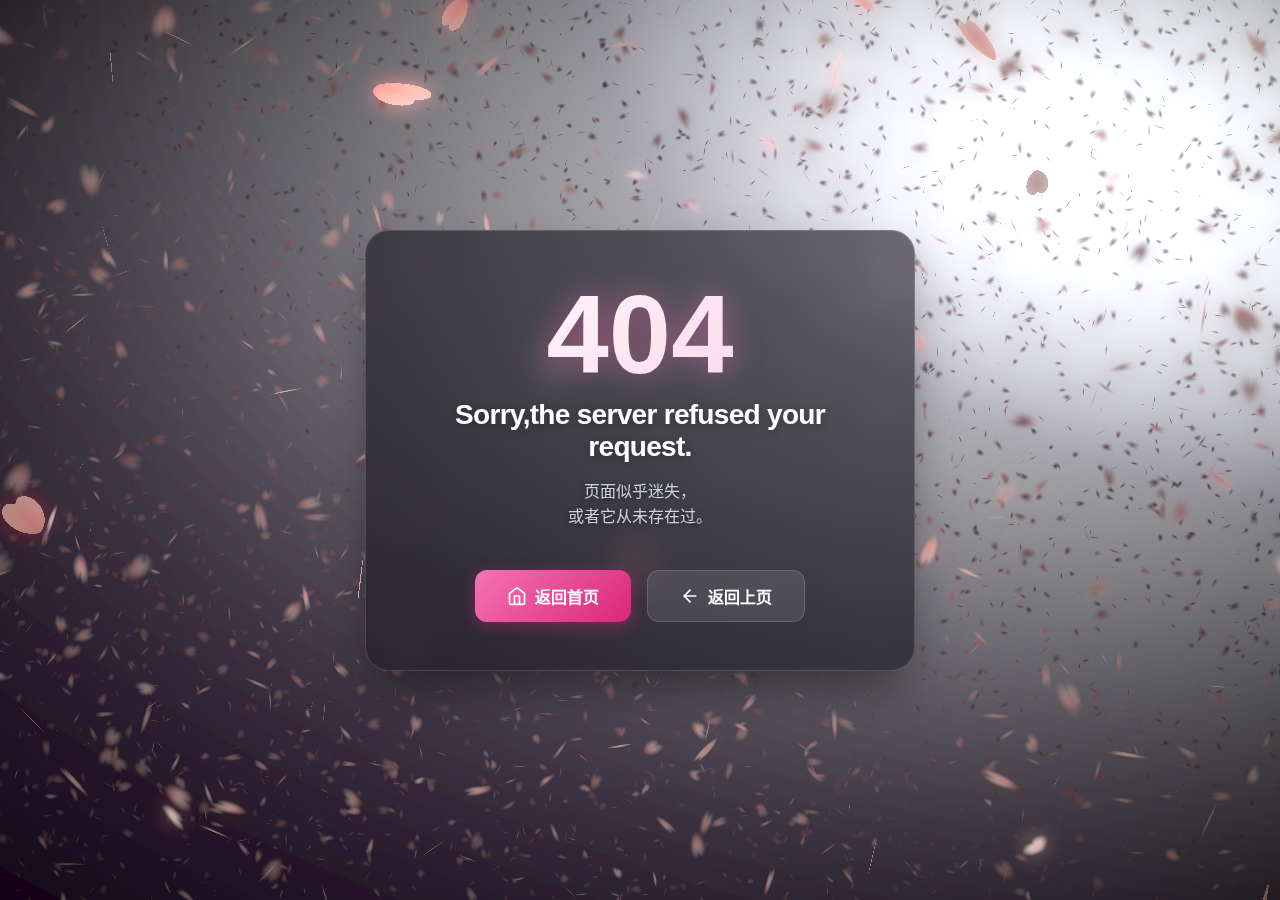
<file: templates/404h.html>
<!DOCTYPE html>
<html lang="zh-CN">
<head>
    <meta charset="UTF-8">
    <meta name="viewport" content="width=device-width, initial-scale=1.0">
    <title>404 not found</title>
    <style>
        /* ====================
           基础样式
           ==================== */
        :root {
            --card-bg: rgba(20, 20, 30, 0.6);
            --text-main: #ffffff;
            --text-sub: #cbd5e1;
            --glass-border: rgba(255, 255, 255, 0.15);
            --primary-color: #f472b6;
            --font-family: 'Inter', -apple-system, BlinkMacSystemFont, "Segoe UI", Roboto, sans-serif;
        }

        * { margin: 0; padding: 0; box-sizing: border-box; }

        body {
            font-family: var(--font-family);
            color: var(--text-main);
            overflow: hidden;
            height: 100vh;
            width: 100vw;
            display: flex;
            justify-content: center;
            align-items: center;
            position: relative;
            background-color: #000;
        }

        /* 背景 Canvas */
        #sakura {
            position: fixed;
            top: 0; left: 0;
            width: 100%; height: 100%;
            z-index: -1;
            display: block;
        }

        /* 中间卡片 */
        .container {
            text-align: center;
            padding: 3rem;
            max-width: 550px;
            width: 85%;
            background: var(--card-bg);
            backdrop-filter: blur(16px);
            -webkit-backdrop-filter: blur(16px);
            border: 1px solid var(--glass-border);
            border-radius: 24px;
            box-shadow: 0 25px 50px -12px rgba(0, 0, 0, 0.5);
            animation: fadeInUp 1s cubic-bezier(0.16, 1, 0.3, 1);
        }

        .error-code {
            font-size: 7rem;
            font-weight: 900;
            line-height: 1;
            margin-bottom: 0.5rem;
            background: linear-gradient(135deg, #fff 0%, #fbcfe8 100%);
            -webkit-background-clip: text;
            background-clip: text;
            -webkit-text-fill-color: transparent;
            filter: drop-shadow(0 0 15px rgba(244, 114, 182, 0.5));
            animation: floatText 6s ease-in-out infinite;
        }

        .error-title {
            font-size: 1.75rem; font-weight: 700; margin-bottom: 1rem;
            letter-spacing: -0.025em; text-shadow: 0 2px 10px rgba(0,0,0,0.3);
        }

        .error-desc {
            color: var(--text-sub); font-size: 1rem; line-height: 1.6; margin-bottom: 2.5rem;
            text-shadow: 0 1px 5px rgba(0,0,0,0.5);
        }

        .btn-group { display: flex; gap: 1rem; justify-content: center; flex-wrap: wrap; }

        .btn {
            padding: 0.8rem 2rem; border-radius: 12px; font-size: 1rem; font-weight: 600;
            text-decoration: none; transition: all 0.3s ease; cursor: pointer;
            display: inline-flex; align-items: center; gap: 0.5rem;
        }

        .btn-primary {
            background: linear-gradient(135deg, #f472b6, #db2777);
            color: #fff; border: none; box-shadow: 0 4px 15px rgba(219, 39, 119, 0.4);
        }
        .btn-primary:hover { transform: translateY(-2px); filter: brightness(1.1); }

        .btn-secondary {
            background: rgba(255, 255, 255, 0.1); color: #fff;
            border: 1px solid var(--glass-border);
        }
        .btn-secondary:hover { background: rgba(255, 255, 255, 0.2); transform: translateY(-2px); }

        @keyframes fadeInUp { from { opacity: 0; transform: translateY(40px) scale(0.95); } to { opacity: 1; transform: translateY(0) scale(1); } }
        @keyframes floatText { 0%, 100% { transform: translateY(0); } 50% { transform: translateY(-10px); } }

        @media (max-width: 480px) {
            .error-code { font-size: 5rem; }
            .container { padding: 2rem; width: 90%; }
            .btn-group { flex-direction: column; }
            .btn { width: 100%; justify-content: center; }
        }
    </style>
</head>
<body>

    <canvas id="sakura"></canvas>

    <!--
      核心更新：完全替换为您参考 index.html 中的着色器代码
      这样能确保背景光效、花瓣质感和后处理效果完全一致
    -->

    <script id="sakura_point_vsh" type="x-shader/x_vertex">
        uniform mat4 uProjection;
        uniform mat4 uModelview;
        uniform vec3 uResolution;
        uniform vec3 uOffset;
        uniform vec3 uDOF;  //x:focus distance, y:focus radius, z:max radius
        uniform vec3 uFade; //x:start distance, y:half distance, z:near fade start

        attribute vec3 aPosition;
        attribute vec3 aEuler;
        attribute vec2 aMisc; //x:size, y:fade

        varying vec3 pposition;
        varying float psize;
        varying float palpha;
        varying float pdist;

        //varying mat3 rotMat;
        varying vec3 normX;
        varying vec3 normY;
        varying vec3 normZ;
        varying vec3 normal;

        varying float diffuse;
        varying float specular;
        varying float rstop;
        varying float distancefade;

        void main(void) {
            // Projection is based on vertical angle
            vec4 pos = uModelview * vec4(aPosition + uOffset, 1.0);
            gl_Position = uProjection * pos;
            gl_PointSize = aMisc.x * uProjection[1][1] / -pos.z * uResolution.y * 0.5;

            pposition = pos.xyz;
            psize = aMisc.x;
            pdist = length(pos.xyz);
            palpha = smoothstep(0.0, 1.0, (pdist - 0.1) / uFade.z);

            vec3 elrsn = sin(aEuler);
            vec3 elrcs = cos(aEuler);
            mat3 rotx = mat3(
                1.0, 0.0, 0.0,
                0.0, elrcs.x, elrsn.x,
                0.0, -elrsn.x, elrcs.x
            );
            mat3 roty = mat3(
                elrcs.y, 0.0, -elrsn.y,
                0.0, 1.0, 0.0,
                elrsn.y, 0.0, elrcs.y
            );
            mat3 rotz = mat3(
                elrcs.z, elrsn.z, 0.0,
                -elrsn.z, elrcs.z, 0.0,
                0.0, 0.0, 1.0
            );
            mat3 rotmat = rotx * roty * rotz;
            normal = rotmat[2];

            mat3 trrotm = mat3(
                rotmat[0][0], rotmat[1][0], rotmat[2][0],
                rotmat[0][1], rotmat[1][1], rotmat[2][1],
                rotmat[0][2], rotmat[1][2], rotmat[2][2]
            );
            normX = trrotm[0];
            normY = trrotm[1];
            normZ = trrotm[2];

            const vec3 lit = vec3(0.6917144638660746, 0.6917144638660746, -0.20751433915982237);

            float tmpdfs = dot(lit, normal);
            if(tmpdfs < 0.0) {
                normal = -normal;
                tmpdfs = dot(lit, normal);
            }
            diffuse = 0.4 + tmpdfs;

            vec3 eyev = normalize(-pos.xyz);
            if(dot(eyev, normal) > 0.0) {
                vec3 hv = normalize(eyev + lit);
                specular = pow(max(dot(hv, normal), 0.0), 20.0);
            }
            else {
                specular = 0.0;
            }

            rstop = clamp((abs(pdist - uDOF.x) - uDOF.y) / uDOF.z, 0.0, 1.0);
            rstop = pow(rstop, 0.5);
            //-0.69315 = ln(0.5)
            distancefade = min(1.0, exp((uFade.x - pdist) * 0.69315 / uFade.y));
        }
    </script>

    <script id="sakura_point_fsh" type="x-shader/x_fragment">
        #ifdef GL_ES
        //precision mediump float;
        precision highp float;
        #endif

        uniform vec3 uDOF;  //x:focus distance, y:focus radius, z:max radius
        uniform vec3 uFade; //x:start distance, y:half distance, z:near fade start

        const vec3 fadeCol = vec3(0.08, 0.03, 0.06);

        varying vec3 pposition;
        varying float psize;
        varying float palpha;
        varying float pdist;

        //varying mat3 rotMat;
        varying vec3 normX;
        varying vec3 normY;
        varying vec3 normZ;
        varying vec3 normal;

        varying float diffuse;
        varying float specular;
        varying float rstop;
        varying float distancefade;

        float ellipse(vec2 p, vec2 o, vec2 r) {
            vec2 lp = (p - o) / r;
            return length(lp) - 1.0;
        }

        void main(void) {
            vec3 p = vec3(gl_PointCoord - vec2(0.5, 0.5), 0.0) * 2.0;
            vec3 d = vec3(0.0, 0.0, -1.0);
            float nd = normZ.z; //dot(-normZ, d);
            if(abs(nd) < 0.0001) discard;

            float np = dot(normZ, p);
            vec3 tp = p + d * np / nd;
            vec2 coord = vec2(dot(normX, tp), dot(normY, tp));

            //angle = 15 degree
            const float flwrsn = 0.258819045102521;
            const float flwrcs = 0.965925826289068;
            mat2 flwrm = mat2(flwrcs, -flwrsn, flwrsn, flwrcs);
            vec2 flwrp = vec2(abs(coord.x), coord.y) * flwrm;

            float r;
            if(flwrp.x < 0.0) {
                r = ellipse(flwrp, vec2(0.065, 0.024) * 0.5, vec2(0.36, 0.96) * 0.5);
            }
            else {
                r = ellipse(flwrp, vec2(0.065, 0.024) * 0.5, vec2(0.58, 0.96) * 0.5);
            }

            if(r > rstop) discard;

            vec3 col = mix(vec3(1.0, 0.8, 0.75), vec3(1.0, 0.9, 0.87), r);
            float grady = mix(0.0, 1.0, pow(coord.y * 0.5 + 0.5, 0.35));
            col *= vec3(1.0, grady, grady);
            col *= mix(0.8, 1.0, pow(abs(coord.x), 0.3));
            col = col * diffuse + specular;

            col = mix(fadeCol, col, distancefade);

            float alpha = (rstop > 0.001)? (0.5 - r / (rstop * 2.0)) : 1.0;
            alpha = smoothstep(0.0, 1.0, alpha) * palpha;

            gl_FragColor = vec4(col * 0.5, alpha);
        }
    </script>

    <!-- effects -->
    <script id="fx_common_vsh" type="x-shader/x_vertex">
        uniform vec3 uResolution;
        attribute vec2 aPosition;

        varying vec2 texCoord;
        varying vec2 screenCoord;

        void main(void) {
            gl_Position = vec4(aPosition, 0.0, 1.0);
            texCoord = aPosition.xy * 0.5 + vec2(0.5, 0.5);
            screenCoord = aPosition.xy * vec2(uResolution.z, 1.0);
        }
    </script>

    <script id="bg_fsh" type="x-shader/x_fragment">
        #ifdef GL_ES
        //precision mediump float;
        precision highp float;
        #endif

        uniform vec2 uTimes;

        varying vec2 texCoord;
        varying vec2 screenCoord;

        void main(void) {
            vec3 col;
            float c;
            vec2 tmpv = texCoord * vec2(0.8, 1.0) - vec2(0.95, 1.0);
            c = exp(-pow(length(tmpv) * 1.8, 2.0));
            col = mix(vec3(0.02, 0.0, 0.03), vec3(0.96, 0.98, 1.0) * 1.5, c);
            gl_FragColor = vec4(col * 0.5, 1.0);
        }
    </script>

    <script id="fx_brightbuf_fsh" type="x-shader/x_fragment">
        #ifdef GL_ES
        //precision mediump float;
        precision highp float;
        #endif
        uniform sampler2D uSrc;
        uniform vec2 uDelta;

        varying vec2 texCoord;
        varying vec2 screenCoord;

        void main(void) {
            vec4 col = texture2D(uSrc, texCoord);
            gl_FragColor = vec4(col.rgb * 2.0 - vec3(0.5), 1.0);
        }
    </script>

    <script id="fx_dirblur_r4_fsh" type="x-shader/x_fragment">
        #ifdef GL_ES
        //precision mediump float;
        precision highp float;
        #endif
        uniform sampler2D uSrc;
        uniform vec2 uDelta;
        uniform vec4 uBlurDir; //dir(x, y), stride(z, w)

        varying vec2 texCoord;
        varying vec2 screenCoord;

        void main(void) {
            vec4 col = texture2D(uSrc, texCoord);
            col = col + texture2D(uSrc, texCoord + uBlurDir.xy * uDelta);
            col = col + texture2D(uSrc, texCoord - uBlurDir.xy * uDelta);
            col = col + texture2D(uSrc, texCoord + (uBlurDir.xy + uBlurDir.zw) * uDelta);
            col = col + texture2D(uSrc, texCoord - (uBlurDir.xy + uBlurDir.zw) * uDelta);
            gl_FragColor = col / 5.0;
        }
    </script>

    <!-- effect fragment shader template -->
    <script id="fx_common_fsh" type="x-shader/x_fragment">
        #ifdef GL_ES
        //precision mediump float;
        precision highp float;
        #endif
        uniform sampler2D uSrc;
        uniform vec2 uDelta;

        varying vec2 texCoord;
        varying vec2 screenCoord;

        void main(void) {
            gl_FragColor = texture2D(uSrc, texCoord);
        }
    </script>

    <!-- post processing -->
    <script id="pp_final_vsh" type="x-shader/x_vertex">
        uniform vec3 uResolution;
        attribute vec2 aPosition;
        varying vec2 texCoord;
        varying vec2 screenCoord;
        void main(void) {
            gl_Position = vec4(aPosition, 0.0, 1.0);
            texCoord = aPosition.xy * 0.5 + vec2(0.5, 0.5);
            screenCoord = aPosition.xy * vec2(uResolution.z, 1.0);
        }
    </script>

    <script id="pp_final_fsh" type="x-shader/x_fragment">
        #ifdef GL_ES
        //precision mediump float;
        precision highp float;
        #endif
        uniform sampler2D uSrc;
        uniform sampler2D uBloom;
        uniform vec2 uDelta;
        varying vec2 texCoord;
        varying vec2 screenCoord;
        void main(void) {
            vec4 srccol = texture2D(uSrc, texCoord) * 2.0;
            vec4 bloomcol = texture2D(uBloom, texCoord);
            vec4 col;
            col = srccol + bloomcol * (vec4(1.0) + srccol);
            col *= smoothstep(1.0, 0.0, pow(length((texCoord - vec2(0.5)) * 2.0), 1.2) * 0.5);
            col = pow(col, vec4(0.45454545454545)); //(1.0 / 2.2)

            gl_FragColor = vec4(col.rgb, 1.0);
            gl_FragColor.a = 1.0;
        }
    </script>

    <main class="container">
        <div class="error-code">404</div>
        <h1 class="error-title">Sorry,the server refused your request.</h1>
        <p class="error-desc">页面似乎迷失，<br>或者它从未存在过。</p>
        <div class="btn-group">
            <a href="/" class="btn btn-primary">
                <svg width="20" height="20" viewBox="0 0 24 24" fill="none" stroke="currentColor" stroke-width="2" stroke-linecap="round" stroke-linejoin="round"><path d="M3 9l9-7 9 7v11a2 2 0 0 1-2 2H5a2 2 0 0 1-2-2z"></path><polyline points="9 22 9 12 15 12 15 22"></polyline></svg>
                返回首页
            </a>
            <button onclick="history.back()" class="btn btn-secondary">
                <svg width="20" height="20" viewBox="0 0 24 24" fill="none" stroke="currentColor" stroke-width="2" stroke-linecap="round" stroke-linejoin="round"><line x1="19" y1="12" x2="5" y2="12"></line><polyline points="12 19 5 12 12 5"></polyline></svg>
                返回上页
            </button>
        </div>
    </main>

    <script>
    // Utilities
    var Vector3 = {};
    var Matrix44 = {};
    Vector3.create = function(x, y, z) {
        return {'x':x, 'y':y, 'z':z};
    };
    Vector3.dot = function (v0, v1) {
        return v0.x * v1.x + v0.y * v1.y + v0.z * v1.z;
    };
    Vector3.cross = function (v, v0, v1) {
        v.x = v0.y * v1.z - v0.z * v1.y;
        v.y = v0.z * v1.x - v0.x * v1.z;
        v.z = v0.x * v1.y - v0.y * v1.x;
    };
    Vector3.normalize = function (v) {
        var l = v.x * v.x + v.y * v.y + v.z * v.z;
        if(l > 0.00001) {
            l = 1.0 / Math.sqrt(l);
            v.x *= l;
            v.y *= l;
            v.z *= l;
        }
    };
    Vector3.arrayForm = function(v) {
        if(v.array) {
            v.array[0] = v.x;
            v.array[1] = v.y;
            v.array[2] = v.z;
        }
        else {
            v.array = new Float32Array([v.x, v.y, v.z]);
        }
        return v.array;
    };
    Matrix44.createIdentity = function () {
        return new Float32Array([1.0, 0.0, 0.0, 0.0, 0.0, 1.0, 0.0, 0.0, 0.0, 0.0, 1.0, 0.0, 0.0, 0.0, 0.0, 1.0]);
    };
    Matrix44.loadProjection = function (m, aspect, vdeg, near, far) {
        var h = near * Math.tan(vdeg * Math.PI / 180.0 * 0.5) * 2.0;
        var w = h * aspect;

        m[0] = 2.0 * near / w;
        m[1] = 0.0;
        m[2] = 0.0;
        m[3] = 0.0;

        m[4] = 0.0;
        m[5] = 2.0 * near / h;
        m[6] = 0.0;
        m[7] = 0.0;

        m[8] = 0.0;
        m[9] = 0.0;
        m[10] = -(far + near) / (far - near);
        m[11] = -1.0;

        m[12] = 0.0;
        m[13] = 0.0;
        m[14] = -2.0 * far * near / (far - near);
        m[15] = 0.0;
    };
    Matrix44.loadLookAt = function (m, vpos, vlook, vup) {
        var frontv = Vector3.create(vpos.x - vlook.x, vpos.y - vlook.y, vpos.z - vlook.z);
        Vector3.normalize(frontv);
        var sidev = Vector3.create(1.0, 0.0, 0.0);
        Vector3.cross(sidev, vup, frontv);
        Vector3.normalize(sidev);
        var topv = Vector3.create(1.0, 0.0, 0.0);
        Vector3.cross(topv, frontv, sidev);
        Vector3.normalize(topv);

        m[0] = sidev.x;
        m[1] = topv.x;
        m[2] = frontv.x;
        m[3] = 0.0;

        m[4] = sidev.y;
        m[5] = topv.y;
        m[6] = frontv.y;
        m[7] = 0.0;

        m[8] = sidev.z;
        m[9] = topv.z;
        m[10] = frontv.z;
        m[11] = 0.0;

        m[12] = -(vpos.x * m[0] + vpos.y * m[4] + vpos.z * m[8]);
        m[13] = -(vpos.x * m[1] + vpos.y * m[5] + vpos.z * m[9]);
        m[14] = -(vpos.x * m[2] + vpos.y * m[6] + vpos.z * m[10]);
        m[15] = 1.0;
    };

    //
    var timeInfo = {
        'start':0, 'prev':0,
        'delta':0, 'elapsed':0
    };

    //
    var gl;
    var renderSpec = {
        'width':0,
        'height':0,
        'aspect':1,
        'array':new Float32Array(3),
        'halfWidth':0,
        'halfHeight':0,
        'halfArray':new Float32Array(3)
    };
    renderSpec.setSize = function(w, h) {
        renderSpec.width = w;
        renderSpec.height = h;
        renderSpec.aspect = renderSpec.width / renderSpec.height;
        renderSpec.array[0] = renderSpec.width;
        renderSpec.array[1] = renderSpec.height;
        renderSpec.array[2] = renderSpec.aspect;

        renderSpec.halfWidth = Math.floor(w / 2);
        renderSpec.halfHeight = Math.floor(h / 2);
        renderSpec.halfArray[0] = renderSpec.halfWidth;
        renderSpec.halfArray[1] = renderSpec.halfHeight;
        renderSpec.halfArray[2] = renderSpec.halfWidth / renderSpec.halfHeight;
    };

    function deleteRenderTarget(rt) {
        gl.deleteFramebuffer(rt.frameBuffer);
        gl.deleteRenderbuffer(rt.renderBuffer);
        gl.deleteTexture(rt.texture);
    }

    function createRenderTarget(w, h) {
        var ret = {
            'width':w,
            'height':h,
            'sizeArray':new Float32Array([w, h, w / h]),
            'dtxArray':new Float32Array([1.0 / w, 1.0 / h])
        };
        ret.frameBuffer = gl.createFramebuffer();
        ret.renderBuffer = gl.createRenderbuffer();
        ret.texture = gl.createTexture();

        gl.bindTexture(gl.TEXTURE_2D, ret.texture);
        gl.texImage2D(gl.TEXTURE_2D, 0, gl.RGBA, w, h, 0, gl.RGBA, gl.UNSIGNED_BYTE, null);
        gl.texParameteri(gl.TEXTURE_2D, gl.TEXTURE_WRAP_S, gl.CLAMP_TO_EDGE);
        gl.texParameteri(gl.TEXTURE_2D, gl.TEXTURE_WRAP_T, gl.CLAMP_TO_EDGE);
        gl.texParameteri(gl.TEXTURE_2D, gl.TEXTURE_MAG_FILTER, gl.LINEAR);
        gl.texParameteri(gl.TEXTURE_2D, gl.TEXTURE_MIN_FILTER, gl.LINEAR);

        gl.bindFramebuffer(gl.FRAMEBUFFER, ret.frameBuffer);
        gl.framebufferTexture2D(gl.FRAMEBUFFER, gl.COLOR_ATTACHMENT0, gl.TEXTURE_2D, ret.texture, 0);

        gl.bindRenderbuffer(gl.RENDERBUFFER, ret.renderBuffer);
        gl.renderbufferStorage(gl.RENDERBUFFER, gl.DEPTH_COMPONENT16, w, h);
        gl.framebufferRenderbuffer(gl.FRAMEBUFFER, gl.DEPTH_ATTACHMENT, gl.RENDERBUFFER, ret.renderBuffer);

        gl.bindTexture(gl.TEXTURE_2D, null);
        gl.bindRenderbuffer(gl.RENDERBUFFER, null);
        gl.bindFramebuffer(gl.FRAMEBUFFER, null);

        return ret;
    }

    function compileShader(shtype, shsrc) {
        var retsh = gl.createShader(shtype);

        gl.shaderSource(retsh, shsrc);
        gl.compileShader(retsh);

        if(!gl.getShaderParameter(retsh, gl.COMPILE_STATUS)) {
            var errlog = gl.getShaderInfoLog(retsh);
            gl.deleteShader(retsh);
            console.error(errlog);
            return null;
        }
        return retsh;
    }

    function createShader(vtxsrc, frgsrc, uniformlist, attrlist) {
        var vsh = compileShader(gl.VERTEX_SHADER, vtxsrc);
        var fsh = compileShader(gl.FRAGMENT_SHADER, frgsrc);

        if(vsh == null || fsh == null) {
            return null;
        }

        var prog = gl.createProgram();
        gl.attachShader(prog, vsh);
        gl.attachShader(prog, fsh);

        gl.deleteShader(vsh);
        gl.deleteShader(fsh);

        gl.linkProgram(prog);
        if (!gl.getProgramParameter(prog, gl.LINK_STATUS)) {
            var errlog = gl.getProgramInfoLog(prog);
            console.error(errlog);
            return null;
        }

        if(uniformlist) {
            prog.uniforms = {};
            for(var i = 0; i < uniformlist.length; i++) {
                prog.uniforms[uniformlist[i]] = gl.getUniformLocation(prog, uniformlist[i]);
            }
        }

        if(attrlist) {
            prog.attributes = {};
            for(var i = 0; i < attrlist.length; i++) {
                var attr = attrlist[i];
                prog.attributes[attr] = gl.getAttribLocation(prog, attr);
            }
        }

        return prog;
    }

    function useShader(prog) {
        gl.useProgram(prog);
        for(var attr in prog.attributes) {
            gl.enableVertexAttribArray(prog.attributes[attr]);;
        }
    }

    function unuseShader(prog) {
        for(var attr in prog.attributes) {
            gl.disableVertexAttribArray(prog.attributes[attr]);;
        }
        gl.useProgram(null);
    }

    //////
    var projection = {
        'angle':60,
        'nearfar':new Float32Array([0.1, 100.0]),
        'matrix':Matrix44.createIdentity()
    };
    var camera = {
        'position':Vector3.create(0, 0, 100),
        'lookat':Vector3.create(0, 0, 0),
        'up':Vector3.create(0, 1, 0),
        'dof':Vector3.create(10.0, 4.0, 8.0),
        'matrix':Matrix44.createIdentity()
    };

    var pointFlower = {};
    var meshFlower = {};
    var sceneStandBy = false;

    var BlossomParticle = function () {
        this.velocity = new Array(3);
        this.rotation = new Array(3);
        this.position = new Array(3);
        this.euler = new Array(3);
        this.size = 1.0;
        this.alpha = 1.0;
        this.zkey = 0.0;
    };

    BlossomParticle.prototype.setVelocity = function (vx, vy, vz) {
        this.velocity[0] = vx;
        this.velocity[1] = vy;
        this.velocity[2] = vz;
    };

    BlossomParticle.prototype.setRotation = function (rx, ry, rz) {
        this.rotation[0] = rx;
        this.rotation[1] = ry;
        this.rotation[2] = rz;
    };

    BlossomParticle.prototype.setPosition = function (nx, ny, nz) {
        this.position[0] = nx;
        this.position[1] = ny;
        this.position[2] = nz;
    };

    BlossomParticle.prototype.setEulerAngles = function (rx, ry, rz) {
        this.euler[0] = rx;
        this.euler[1] = ry;
        this.euler[2] = rz;
    };

    BlossomParticle.prototype.setSize = function (s) {
        this.size = s;
    };

    BlossomParticle.prototype.update = function (dt, et) {
        this.position[0] += this.velocity[0] * dt;
        this.position[1] += this.velocity[1] * dt;
        this.position[2] += this.velocity[2] * dt;

        this.euler[0] += this.rotation[0] * dt;
        this.euler[1] += this.rotation[1] * dt;
        this.euler[2] += this.rotation[2] * dt;
    };

    function createPointFlowers() {
        var prm = gl.getParameter(gl.ALIASED_POINT_SIZE_RANGE);
        renderSpec.pointSize = {'min':prm[0], 'max':prm[1]};

        var vtxsrc = document.getElementById("sakura_point_vsh").textContent;
        var frgsrc = document.getElementById("sakura_point_fsh").textContent;

        pointFlower.program = createShader(
            vtxsrc, frgsrc,
            ['uProjection', 'uModelview', 'uResolution', 'uOffset', 'uDOF', 'uFade'],
            ['aPosition', 'aEuler', 'aMisc']
        );

        useShader(pointFlower.program);
        pointFlower.offset = new Float32Array([0.0, 0.0, 0.0]);
        pointFlower.fader = Vector3.create(0.0, 10.0, 0.0);

        pointFlower.numFlowers = 1600;
        pointFlower.particles = new Array(pointFlower.numFlowers);
        pointFlower.dataArray = new Float32Array(pointFlower.numFlowers * (3 + 3 + 2));
        pointFlower.positionArrayOffset = 0;
        pointFlower.eulerArrayOffset = pointFlower.numFlowers * 3;
        pointFlower.miscArrayOffset = pointFlower.numFlowers * 6;

        pointFlower.buffer = gl.createBuffer();
        gl.bindBuffer(gl.ARRAY_BUFFER, pointFlower.buffer);
        gl.bufferData(gl.ARRAY_BUFFER, pointFlower.dataArray, gl.DYNAMIC_DRAW);
        gl.bindBuffer(gl.ARRAY_BUFFER, null);

        unuseShader(pointFlower.program);

        for(var i = 0; i < pointFlower.numFlowers; i++) {
            pointFlower.particles[i] = new BlossomParticle();
        }
    }

    function initPointFlowers() {
        pointFlower.area = Vector3.create(20.0, 20.0, 20.0);
        pointFlower.area.x = pointFlower.area.y * renderSpec.aspect;

        pointFlower.fader.x = 10.0;
        pointFlower.fader.y = pointFlower.area.z;
        pointFlower.fader.z = 0.1;

        var PI2 = Math.PI * 2.0;
        var tmpv3 = Vector3.create(0, 0, 0);
        var tmpv = 0;
        var symmetryrand = function() {return (Math.random() * 2.0 - 1.0);};
        for(var i = 0; i < pointFlower.numFlowers; i++) {
            var tmpprtcl = pointFlower.particles[i];

            tmpv3.x = symmetryrand() * 0.3 + 0.8;
            tmpv3.y = symmetryrand() * 0.2 - 1.0;
            tmpv3.z = symmetryrand() * 0.3 + 0.5;
            Vector3.normalize(tmpv3);
            tmpv = 2.0 + Math.random() * 1.0;
            tmpprtcl.setVelocity(tmpv3.x * tmpv, tmpv3.y * tmpv, tmpv3.z * tmpv);

            tmpprtcl.setRotation(
                symmetryrand() * PI2 * 0.5,
                symmetryrand() * PI2 * 0.5,
                symmetryrand() * PI2 * 0.5
            );

            tmpprtcl.setPosition(
                symmetryrand() * pointFlower.area.x,
                symmetryrand() * pointFlower.area.y,
                symmetryrand() * pointFlower.area.z
            );

            tmpprtcl.setEulerAngles(
                Math.random() * Math.PI * 2.0,
                Math.random() * Math.PI * 2.0,
                Math.random() * Math.PI * 2.0
            );

            tmpprtcl.setSize(0.9 + Math.random() * 0.1);
        }
    }

    function renderPointFlowers() {
        var PI2 = Math.PI * 2.0;
        var limit = [pointFlower.area.x, pointFlower.area.y, pointFlower.area.z];
        var repeatPos = function (prt, cmp, limit) {
            if(Math.abs(prt.position[cmp]) - prt.size * 0.5 > limit) {
                if(prt.position[cmp] > 0) {
                    prt.position[cmp] -= limit * 2.0;
                }
                else {
                    prt.position[cmp] += limit * 2.0;
                }
            }
        };
        var repeatEuler = function (prt, cmp) {
            prt.euler[cmp] = prt.euler[cmp] % PI2;
            if(prt.euler[cmp] < 0.0) {
                prt.euler[cmp] += PI2;
            }
        };

        for(var i = 0; i < pointFlower.numFlowers; i++) {
            var prtcl = pointFlower.particles[i];
            prtcl.update(timeInfo.delta, timeInfo.elapsed);
            repeatPos(prtcl, 0, pointFlower.area.x);
            repeatPos(prtcl, 1, pointFlower.area.y);
            repeatPos(prtcl, 2, pointFlower.area.z);
            repeatEuler(prtcl, 0);
            repeatEuler(prtcl, 1);
            repeatEuler(prtcl, 2);

            prtcl.alpha = 1.0;

            prtcl.zkey = (camera.matrix[2] * prtcl.position[0]
                        + camera.matrix[6] * prtcl.position[1]
                        + camera.matrix[10] * prtcl.position[2]
                        + camera.matrix[14]);
        }

        pointFlower.particles.sort(function(p0, p1){return p0.zkey - p1.zkey;});

        var ipos = pointFlower.positionArrayOffset;
        var ieuler = pointFlower.eulerArrayOffset;
        var imisc = pointFlower.miscArrayOffset;
        for(var i = 0; i < pointFlower.numFlowers; i++) {
            var prtcl = pointFlower.particles[i];
            pointFlower.dataArray[ipos] = prtcl.position[0];
            pointFlower.dataArray[ipos + 1] = prtcl.position[1];
            pointFlower.dataArray[ipos + 2] = prtcl.position[2];
            ipos += 3;
            pointFlower.dataArray[ieuler] = prtcl.euler[0];
            pointFlower.dataArray[ieuler + 1] = prtcl.euler[1];
            pointFlower.dataArray[ieuler + 2] = prtcl.euler[2];
            ieuler += 3;
            pointFlower.dataArray[imisc] = prtcl.size;
            pointFlower.dataArray[imisc + 1] = prtcl.alpha;
            imisc += 2;
        }

        gl.enable(gl.BLEND);
        gl.blendFunc(gl.SRC_ALPHA, gl.ONE_MINUS_SRC_ALPHA);

        var prog = pointFlower.program;
        useShader(prog);

        gl.uniformMatrix4fv(prog.uniforms.uProjection, false, projection.matrix);
        gl.uniformMatrix4fv(prog.uniforms.uModelview, false, camera.matrix);
        gl.uniform3fv(prog.uniforms.uResolution, renderSpec.array);
        gl.uniform3fv(prog.uniforms.uDOF, Vector3.arrayForm(camera.dof));
        gl.uniform3fv(prog.uniforms.uFade, Vector3.arrayForm(pointFlower.fader));

        gl.bindBuffer(gl.ARRAY_BUFFER, pointFlower.buffer);
        gl.bufferData(gl.ARRAY_BUFFER, pointFlower.dataArray, gl.DYNAMIC_DRAW);

        gl.vertexAttribPointer(prog.attributes.aPosition, 3, gl.FLOAT, false, 0, pointFlower.positionArrayOffset * Float32Array.BYTES_PER_ELEMENT);
        gl.vertexAttribPointer(prog.attributes.aEuler, 3, gl.FLOAT, false, 0, pointFlower.eulerArrayOffset * Float32Array.BYTES_PER_ELEMENT);
        gl.vertexAttribPointer(prog.attributes.aMisc, 2, gl.FLOAT, false, 0, pointFlower.miscArrayOffset * Float32Array.BYTES_PER_ELEMENT);

        for(var i = 1; i < 2; i++) {
            var zpos = i * -2.0;
            pointFlower.offset[0] = pointFlower.area.x * -1.0;
            pointFlower.offset[1] = pointFlower.area.y * -1.0;
            pointFlower.offset[2] = pointFlower.area.z * zpos;
            gl.uniform3fv(prog.uniforms.uOffset, pointFlower.offset);
            gl.drawArrays(gl.POINT, 0, pointFlower.numFlowers);

            pointFlower.offset[0] = pointFlower.area.x * -1.0;
            pointFlower.offset[1] = pointFlower.area.y *  1.0;
            pointFlower.offset[2] = pointFlower.area.z * zpos;
            gl.uniform3fv(prog.uniforms.uOffset, pointFlower.offset);
            gl.drawArrays(gl.POINT, 0, pointFlower.numFlowers);

            pointFlower.offset[0] = pointFlower.area.x *  1.0;
            pointFlower.offset[1] = pointFlower.area.y * -1.0;
            pointFlower.offset[2] = pointFlower.area.z * zpos;
            gl.uniform3fv(prog.uniforms.uOffset, pointFlower.offset);
            gl.drawArrays(gl.POINT, 0, pointFlower.numFlowers);

            pointFlower.offset[0] = pointFlower.area.x *  1.0;
            pointFlower.offset[1] = pointFlower.area.y *  1.0;
            pointFlower.offset[2] = pointFlower.area.z * zpos;
            gl.uniform3fv(prog.uniforms.uOffset, pointFlower.offset);
            gl.drawArrays(gl.POINT, 0, pointFlower.numFlowers);
        }

        pointFlower.offset[0] = 0.0;
        pointFlower.offset[1] = 0.0;
        pointFlower.offset[2] = 0.0;
        gl.uniform3fv(prog.uniforms.uOffset, pointFlower.offset);
        gl.drawArrays(gl.POINT, 0, pointFlower.numFlowers);

        gl.bindBuffer(gl.ARRAY_BUFFER, null);
        unuseShader(prog);

        gl.enable(gl.DEPTH_TEST);
        gl.disable(gl.BLEND);
    }

    function createEffectProgram(vtxsrc, frgsrc, exunifs, exattrs) {
        var ret = {};
        var unifs = ['uResolution', 'uSrc', 'uDelta'];
        if(exunifs) {
            unifs = unifs.concat(exunifs);
        }
        var attrs = ['aPosition'];
        if(exattrs) {
            attrs = attrs.concat(exattrs);
        }

        ret.program = createShader(vtxsrc, frgsrc, unifs, attrs);
        useShader(ret.program);

        ret.dataArray = new Float32Array([
            -1.0, -1.0,
             1.0, -1.0,
            -1.0,  1.0,
             1.0,  1.0
        ]);
        ret.buffer = gl.createBuffer();
        gl.bindBuffer(gl.ARRAY_BUFFER, ret.buffer);
        gl.bufferData(gl.ARRAY_BUFFER, ret.dataArray, gl.STATIC_DRAW);

        gl.bindBuffer(gl.ARRAY_BUFFER, null);
        unuseShader(ret.program);

        return ret;
    }

    function useEffect(fxobj, srctex) {
        var prog = fxobj.program;
        useShader(prog);
        gl.uniform3fv(prog.uniforms.uResolution, renderSpec.array);

        if(srctex != null) {
            gl.uniform2fv(prog.uniforms.uDelta, srctex.dtxArray);
            gl.uniform1i(prog.uniforms.uSrc, 0);

            gl.activeTexture(gl.TEXTURE0);
            gl.bindTexture(gl.TEXTURE_2D, srctex.texture);
        }
    }
    function drawEffect(fxobj) {
        gl.bindBuffer(gl.ARRAY_BUFFER, fxobj.buffer);
        gl.vertexAttribPointer(fxobj.program.attributes.aPosition, 2, gl.FLOAT, false, 0, 0);
        gl.drawArrays(gl.TRIANGLE_STRIP, 0, 4);
    }
    function unuseEffect(fxobj) {
        unuseShader(fxobj.program);
    }

    var effectLib = {};
    function createEffectLib() {

        var vtxsrc, frgsrc;
        var cmnvtxsrc = document.getElementById("fx_common_vsh").textContent;

        frgsrc = document.getElementById("bg_fsh").textContent;
        effectLib.sceneBg = createEffectProgram(cmnvtxsrc, frgsrc, ['uTimes'], null);

        frgsrc = document.getElementById("fx_brightbuf_fsh").textContent;
        effectLib.mkBrightBuf = createEffectProgram(cmnvtxsrc, frgsrc, null, null);

        frgsrc = document.getElementById("fx_dirblur_r4_fsh").textContent;
        effectLib.dirBlur = createEffectProgram(cmnvtxsrc, frgsrc, ['uBlurDir'], null);

        vtxsrc = document.getElementById("pp_final_vsh").textContent;
        frgsrc = document.getElementById("pp_final_fsh").textContent;
        effectLib.finalComp = createEffectProgram(vtxsrc, frgsrc, ['uBloom'], null);
    }

    function createBackground() {}
    function initBackground() {}
    function renderBackground() {
        gl.disable(gl.DEPTH_TEST);

        useEffect(effectLib.sceneBg, null);
        gl.uniform2f(effectLib.sceneBg.program.uniforms.uTimes, timeInfo.elapsed, timeInfo.delta);
        drawEffect(effectLib.sceneBg);
        unuseEffect(effectLib.sceneBg);

        gl.enable(gl.DEPTH_TEST);
    }

    var postProcess = {};
    function createPostProcess() {}
    function initPostProcess() {}

    function renderPostProcess() {
        gl.enable(gl.TEXTURE_2D);
        gl.disable(gl.DEPTH_TEST);
        var bindRT = function (rt, isclear) {
            gl.bindFramebuffer(gl.FRAMEBUFFER, rt.frameBuffer);
            gl.viewport(0, 0, rt.width, rt.height);
            if(isclear) {
                gl.clearColor(0, 0, 0, 0);
                gl.clear(gl.COLOR_BUFFER_BIT | gl.DEPTH_BUFFER_BIT);
            }
        };

        bindRT(renderSpec.wHalfRT0, true);
        useEffect(effectLib.mkBrightBuf, renderSpec.mainRT);
        drawEffect(effectLib.mkBrightBuf);
        unuseEffect(effectLib.mkBrightBuf);

        for(var i = 0; i < 2; i++) {
            var p = 1.5 + 1 * i;
            var s = 2.0 + 1 * i;
            bindRT(renderSpec.wHalfRT1, true);
            useEffect(effectLib.dirBlur, renderSpec.wHalfRT0);
            gl.uniform4f(effectLib.dirBlur.program.uniforms.uBlurDir, p, 0.0, s, 0.0);
            drawEffect(effectLib.dirBlur);
            unuseEffect(effectLib.dirBlur);

            bindRT(renderSpec.wHalfRT0, true);
            useEffect(effectLib.dirBlur, renderSpec.wHalfRT1);
            gl.uniform4f(effectLib.dirBlur.program.uniforms.uBlurDir, 0.0, p, 0.0, s);
            drawEffect(effectLib.dirBlur);
            unuseEffect(effectLib.dirBlur);
        }

        gl.bindFramebuffer(gl.FRAMEBUFFER, null);
        gl.viewport(0, 0, renderSpec.width, renderSpec.height);
        gl.clear(gl.COLOR_BUFFER_BIT | gl.DEPTH_BUFFER_BIT);

        useEffect(effectLib.finalComp, renderSpec.mainRT);
        gl.uniform1i(effectLib.finalComp.program.uniforms.uBloom, 1);
        gl.activeTexture(gl.TEXTURE1);
        gl.bindTexture(gl.TEXTURE_2D, renderSpec.wHalfRT0.texture);
        drawEffect(effectLib.finalComp);
        unuseEffect(effectLib.finalComp);

        gl.enable(gl.DEPTH_TEST);
    }

    var SceneEnv = {};
    function createScene() {
        createEffectLib();
        createBackground();
        createPointFlowers();
        createPostProcess();
        sceneStandBy = true;
    }

    function initScene() {
        initBackground();
        initPointFlowers();
        initPostProcess();

        camera.position.z = pointFlower.area.z + projection.nearfar[0];
        projection.angle = Math.atan2(pointFlower.area.y, camera.position.z + pointFlower.area.z) * 180.0 / Math.PI * 2.0;
        Matrix44.loadProjection(projection.matrix, renderSpec.aspect, projection.angle, projection.nearfar[0], projection.nearfar[1]);
    }

    function renderScene() {
        Matrix44.loadLookAt(camera.matrix, camera.position, camera.lookat, camera.up);

        gl.enable(gl.DEPTH_TEST);

        gl.bindFramebuffer(gl.FRAMEBUFFER, renderSpec.mainRT.frameBuffer);
        gl.viewport(0, 0, renderSpec.mainRT.width, renderSpec.mainRT.height);
        gl.clearColor(0.005, 0, 0.05, 0);
        gl.clear(gl.COLOR_BUFFER_BIT | gl.DEPTH_BUFFER_BIT);

        renderBackground();
        renderPointFlowers();
        renderPostProcess();
    }

    function onResize(e) {
        makeCanvasFullScreen(document.getElementById("sakura"));
        setViewports();
        if(sceneStandBy) {
            initScene();
        }
    }

    function setViewports() {
        renderSpec.setSize(gl.canvas.width, gl.canvas.height);

        gl.clearColor(0.2, 0.2, 0.5, 1.0);
        gl.viewport(0, 0, renderSpec.width, renderSpec.height);

        var rtfunc = function (rtname, rtw, rth) {
            var rt = renderSpec[rtname];
            if(rt) deleteRenderTarget(rt);
            renderSpec[rtname] = createRenderTarget(rtw, rth);
        };
        rtfunc('mainRT', renderSpec.width, renderSpec.height);
        rtfunc('wFullRT0', renderSpec.width, renderSpec.height);
        rtfunc('wFullRT1', renderSpec.width, renderSpec.height);
        rtfunc('wHalfRT0', renderSpec.halfWidth, renderSpec.halfHeight);
        rtfunc('wHalfRT1', renderSpec.halfWidth, renderSpec.halfHeight);
    }

    function render() {
        renderScene();
    }

    var animating = true;
    function toggleAnimation(elm) {
        animating ^= true;
        if(animating) animate();
        if(elm) {
            elm.innerHTML = animating? "Stop":"Start";
        }
    }

    function stepAnimation() {
        if(!animating) animate();
    }

    function animate() {
        var curdate = new Date();
        timeInfo.elapsed = (curdate - timeInfo.start) / 1000.0;
        timeInfo.delta = (curdate - timeInfo.prev) / 1000.0;
        timeInfo.prev = curdate;

        if(animating) requestAnimationFrame(animate);
        render();
    }

    function makeCanvasFullScreen(canvas) {
        var b = document.body;
        var d = document.documentElement;
        fullw = Math.max(b.clientWidth , b.scrollWidth, d.scrollWidth, d.clientWidth);
        fullh = Math.max(b.clientHeight , b.scrollHeight, d.scrollHeight, d.clientHeight);
        canvas.width = fullw;
        canvas.height = fullh;
    }

    window.addEventListener('load', function(e) {
        var canvas = document.getElementById("sakura");
        try {
            makeCanvasFullScreen(canvas);
            gl = canvas.getContext('experimental-webgl');
        } catch(e) {
            alert("WebGL not supported." + e);
            console.error(e);
            return;
        }

        window.addEventListener('resize', onResize);

        setViewports();
        createScene();
        initScene();

        timeInfo.start = new Date();
        timeInfo.prev = timeInfo.start;
        animate();
    });

    (function (w, r) {
        w['r'+r] = w['r'+r] || w['webkitR'+r] || w['mozR'+r] || w['msR'+r] || w['oR'+r] || function(c){ w.setTimeout(c, 1000 / 60); };
    })(window, 'equestAnimationFrame');
    </script>
</body>
</html>
</file>
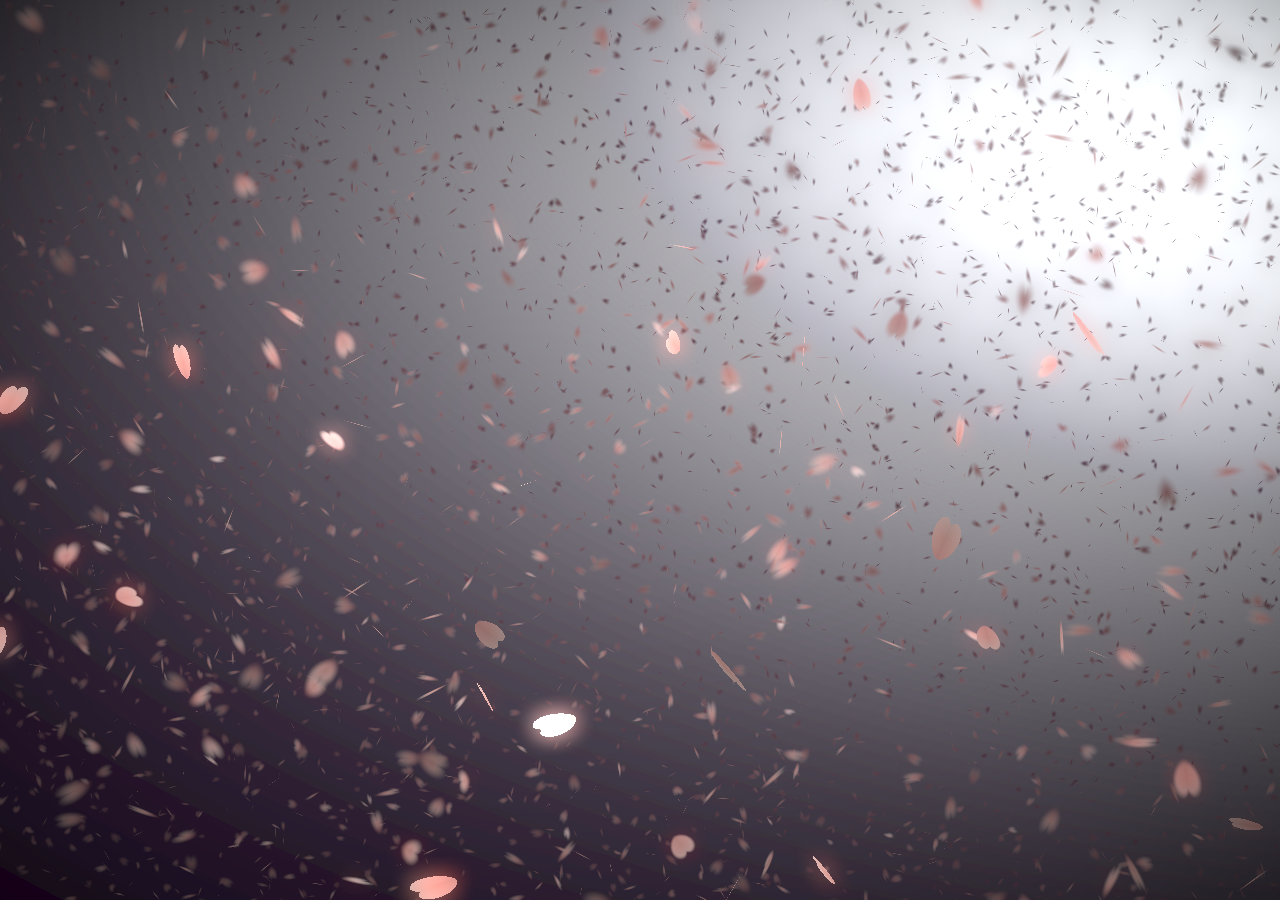
<file: templates/login.html>
<!DOCTYPE html>
<html lang="zh-CN">
<head>
    <meta charset="UTF-8">
    <meta name="viewport" content="width=device-width, initial-scale=1.0">
    <title>登录</title>

    <style>
        /* =========================================
           1. 樱花特效 CSS (整合自 sakura1.css)
           ========================================= */
        #sakura {
            position: fixed;
            top: 0;
            left: 0;
            width: 100vw;
            height: 100vh;
            z-index: -1; /* 确保背景在内容下方 */
            pointer-events: none; /* 让鼠标事件穿透背景，不影响页面交互 */
        }

        /* =========================================
           2. 页面布局与组件样式
           ========================================= */
        :root {
            --primary-color: #ff7eb3;
            --primary-hover: #ff5a9f;
            --glass-bg: rgba(255, 255, 255, 0.65);
            --glass-border: rgba(255, 255, 255, 0.8);
            --text-color: #4a4a4a;
            --text-light: #888;
            --shadow: 0 8px 32px 0 rgba(31, 38, 135, 0.15);
        }

        * {
            box-sizing: border-box;
            margin: 0;
            padding: 0;
            font-family: 'Segoe UI', Roboto, 'Helvetica Neue', Arial, sans-serif;
        }

        body {
            width: 100%;
            height: 100vh;
            display: flex;
            justify-content: center;
            align-items: center;
            overflow: hidden; /* 防止滚动条出现 */
            background-color: #fad0c4; /* 樱花背景加载前的备用色 */
            background-image: linear-gradient(120deg, #a1c4fd 0%, #c2e9fb 100%);
        }

        /* 登录卡片容器 - 玻璃拟态效果 */
        .login-card {
            width: 100%;
            max-width: 400px;
            padding: 40px;
            margin: 20px;
            background: var(--glass-bg);
            backdrop-filter: blur(12px);
            -webkit-backdrop-filter: blur(12px);
            border-radius: 20px;
            border: 1px solid var(--glass-border);
            box-shadow: var(--shadow);
            position: relative;
            transform: translateY(20px);
            opacity: 0;
            animation: fadeInUp 0.8s ease-out forwards;
        }

        @keyframes fadeInUp {
            to {
                opacity: 1;
                transform: translateY(0);
            }
        }

        .login-header {
            text-align: center;
            margin-bottom: 30px;
        }

        .login-header h2 {
            color: var(--text-color);
            font-size: 24px;
            font-weight: 600;
            margin-bottom: 8px;
        }

        .login-header p {
            color: var(--text-light);
            font-size: 14px;
        }

        /* 表单元素 */
        .form-group {
            margin-bottom: 20px;
            position: relative;
        }

        .form-label {
            display: block;
            margin-bottom: 8px;
            color: var(--text-color);
            font-size: 14px;
            font-weight: 500;
        }

        .input-wrapper {
            position: relative;
        }

        .form-input {
            width: 100%;
            padding: 12px 16px;
            padding-right: 40px; /* 为图标留空间 */
            border: 2px solid transparent;
            border-radius: 12px;
            background: rgba(255, 255, 255, 0.5);
            font-size: 15px;
            color: var(--text-color);
            transition: all 0.3s ease;
            outline: none;
        }

        .form-input:focus {
            background: #fff;
            border-color: var(--primary-color);
            box-shadow: 0 0 0 4px rgba(255, 126, 179, 0.1);
        }

        .form-input::placeholder {
            color: #bbb;
        }

        /* 密码切换图标 */
        .toggle-password {
            position: absolute;
            right: 12px;
            top: 50%;
            transform: translateY(-50%);
            cursor: pointer;
            color: #aaa;
            transition: color 0.3s;
            width: 20px;
            height: 20px;
        }

        .toggle-password:hover {
            color: var(--primary-color);
        }

        /* 辅助选项：记住我 & 忘记密码 */
        .form-options {
            display: flex;
            justify-content: space-between;
            align-items: center;
            margin-bottom: 24px;
            font-size: 13px;
        }

        .checkbox-label {
            display: flex;
            align-items: center;
            cursor: pointer;
            color: var(--text-color);
        }

        .checkbox-label input {
            margin-right: 8px;
            accent-color: var(--primary-color);
            width: 16px;
            height: 16px;
        }

        .forgot-link {
            color: var(--primary-color);
            text-decoration: none;
            font-weight: 500;
            transition: opacity 0.3s;
        }

        .forgot-link:hover {
            opacity: 0.8;
        }

        /* 登录按钮 */
        .btn-submit {
            width: 100%;
            padding: 14px;
            border: none;
            border-radius: 12px;
            background: linear-gradient(135deg, var(--primary-color) 0%, #ff5a9f 100%);
            color: white;
            font-size: 16px;
            font-weight: 600;
            cursor: pointer;
            transition: transform 0.2s, box-shadow 0.2s;
            position: relative;
            overflow: hidden;
        }

        .btn-submit:hover {
            transform: translateY(-2px);
            box-shadow: 0 4px 15px rgba(255, 126, 179, 0.4);
        }

        .btn-submit:active {
            transform: translateY(0);
        }

        .btn-submit:disabled {
            background: #ccc;
            cursor: not-allowed;
            transform: none;
            box-shadow: none;
        }

        /* 加载动画 */
        .spinner {
            display: none;
            width: 20px;
            height: 20px;
            border: 2px solid #fff;
            border-top-color: transparent;
            border-radius: 50%;
            animation: spin 0.8s linear infinite;
            margin: 0 auto;
        }

        .btn-submit.loading .btn-text {
            display: none;
        }

        .btn-submit.loading .spinner {
            display: block;
        }

        @keyframes spin {
            to { transform: rotate(360deg); }
        }

        /* 底部链接 */
        .login-footer {
            margin-top: 24px;
            text-align: center;
            font-size: 14px;
            color: var(--text-light);
        }

        .login-footer a {
            color: var(--primary-color);
            text-decoration: none;
            font-weight: 600;
        }

        /* 自定义 Toast 消息提示 */
        .toast-container {
            position: fixed;
            top: 20px;
            left: 50%;
            transform: translateX(-50%);
            z-index: 1000;
        }

        .toast {
            background: rgba(255, 255, 255, 0.95);
            padding: 12px 24px;
            border-radius: 50px;
            box-shadow: 0 4px 12px rgba(0,0,0,0.15);
            display: flex;
            align-items: center;
            margin-bottom: 10px;
            opacity: 0;
            transform: translateY(-20px);
            transition: all 0.4s cubic-bezier(0.68, -0.55, 0.27, 1.55);
            font-size: 14px;
            color: var(--text-color);
            border-left: 4px solid #ccc;
        }

        .toast.show {
            opacity: 1;
            transform: translateY(0);
        }

        .toast.success { border-left-color: #4caf50; }
        .toast.error { border-left-color: #ff5252; }
        .toast.info { border-left-color: #2196f3; }

        .toast-icon {
            margin-right: 10px;
            font-size: 18px;
        }

        /* 响应式适配 */
        @media (max-width: 480px) {
            .login-card {
                padding: 30px 20px;
                margin: 15px;
            }
        }
    </style>
</head>
<body>

    <!-- 1. 樱花特效画布 -->
    <canvas id="sakura"></canvas>

    <!-- 2. 樱花特效所需的 Shader 脚本 -->
    <script id="sakura_point_vsh" type="x-shader/x_vertex">
        uniform mat4 uProjection;
        uniform mat4 uModelview;
        uniform vec3 uResolution;
        uniform vec3 uOffset;
        uniform vec3 uDOF;
        uniform vec3 uFade;
        attribute vec3 aPosition;
        attribute vec3 aEuler;
        attribute vec2 aMisc;
        varying vec3 pposition;
        varying float psize;
        varying float palpha;
        varying float pdist;
        varying vec3 normX;
        varying vec3 normY;
        varying vec3 normZ;
        varying vec3 normal;
        varying float diffuse;
        varying float specular;
        varying float rstop;
        varying float distancefade;
        void main(void) {
            vec4 pos = uModelview * vec4(aPosition + uOffset, 1.0);
            gl_Position = uProjection * pos;
            gl_PointSize = aMisc.x * uProjection[1][1] / -pos.z * uResolution.y * 0.5;
            pposition = pos.xyz; psize = aMisc.x; pdist = length(pos.xyz);
            palpha = smoothstep(0.0, 1.0, (pdist - 0.1) / uFade.z);
            vec3 elrsn = sin(aEuler); vec3 elrcs = cos(aEuler);
            mat3 rotx = mat3(1.0, 0.0, 0.0, 0.0, elrcs.x, elrsn.x, 0.0, -elrsn.x, elrcs.x);
            mat3 roty = mat3(elrcs.y, 0.0, -elrsn.y, 0.0, 1.0, 0.0, elrsn.y, 0.0, elrcs.y);
            mat3 rotz = mat3(elrcs.z, elrsn.z, 0.0, -elrsn.z, elrcs.z, 0.0, 0.0, 0.0, 1.0);
            mat3 rotmat = rotx * roty * rotz; normal = rotmat[2];
            mat3 trrotm = mat3(rotmat[0][0], rotmat[1][0], rotmat[2][0], rotmat[0][1], rotmat[1][1], rotmat[2][1], rotmat[0][2], rotmat[1][2], rotmat[2][2]);
            normX = trrotm[0]; normY = trrotm[1]; normZ = trrotm[2];
            const vec3 lit = vec3(0.6917144638660746, 0.6917144638660746, -0.20751433915982237);
            float tmpdfs = dot(lit, normal);
            if(tmpdfs < 0.0) { normal = -normal; tmpdfs = dot(lit, normal); }
            diffuse = 0.4 + tmpdfs;
            vec3 eyev = normalize(-pos.xyz);
            if(dot(eyev, normal) > 0.0) { vec3 hv = normalize(eyev + lit); specular = pow(max(dot(hv, normal), 0.0), 20.0); }
            else { specular = 0.0; }
            rstop = clamp((abs(pdist - uDOF.x) - uDOF.y) / uDOF.z, 0.0, 1.0);
            rstop = pow(rstop, 0.5);
            distancefade = min(1.0, exp((uFade.x - pdist) * 0.69315 / uFade.y));
        }
    </script>
    <script id="sakura_point_fsh" type="x-shader/x_fragment">
        #ifdef GL_ES
        precision highp float;
        #endif
        uniform vec3 uDOF; uniform vec3 uFade;
        const vec3 fadeCol = vec3(0.08, 0.03, 0.06);
        varying vec3 pposition; varying float psize; varying float palpha; varying float pdist;
        varying vec3 normX; varying vec3 normY; varying vec3 normZ; varying vec3 normal;
        varying float diffuse; varying float specular; varying float rstop; varying float distancefade;
        float ellipse(vec2 p, vec2 o, vec2 r) { vec2 lp = (p - o) / r; return length(lp) - 1.0; }
        void main(void) {
            vec3 p = vec3(gl_PointCoord - vec2(0.5, 0.5), 0.0) * 2.0;
            vec3 d = vec3(0.0, 0.0, -1.0);
            float nd = normZ.z;
            if(abs(nd) < 0.0001) discard;
            float np = dot(normZ, p);
            vec3 tp = p + d * np / nd;
            vec2 coord = vec2(dot(normX, tp), dot(normY, tp));
            const float flwrsn = 0.258819045102521; const float flwrcs = 0.965925826289068;
            mat2 flwrm = mat2(flwrcs, -flwrsn, flwrsn, flwrcs);
            vec2 flwrp = vec2(abs(coord.x), coord.y) * flwrm;
            float r;
            if(flwrp.x < 0.0) { r = ellipse(flwrp, vec2(0.065, 0.024) * 0.5, vec2(0.36, 0.96) * 0.5); }
            else { r = ellipse(flwrp, vec2(0.065, 0.024) * 0.5, vec2(0.58, 0.96) * 0.5); }
            if(r > rstop) discard;
            vec3 col = mix(vec3(1.0, 0.8, 0.75), vec3(1.0, 0.9, 0.87), r);
            float grady = mix(0.0, 1.0, pow(coord.y * 0.5 + 0.5, 0.35));
            col *= vec3(1.0, grady, grady);
            col *= mix(0.8, 1.0, pow(abs(coord.x), 0.3));
            col = col * diffuse + specular;
            col = mix(fadeCol, col, distancefade);
            float alpha = (rstop > 0.001)? (0.5 - r / (rstop * 2.0)) : 1.0;
            alpha = smoothstep(0.0, 1.0, alpha) * palpha;
            gl_FragColor = vec4(col * 0.5, alpha);
        }
    </script>
    <script id="fx_common_vsh" type="x-shader/x_vertex">
        uniform vec3 uResolution;
        attribute vec2 aPosition;
        varying vec2 texCoord; varying vec2 screenCoord;
        void main(void) {
            gl_Position = vec4(aPosition, 0.0, 1.0);
            texCoord = aPosition.xy * 0.5 + vec2(0.5, 0.5);
            screenCoord = aPosition.xy * vec2(uResolution.z, 1.0);
        }
    </script>
    <script id="bg_fsh" type="x-shader/x_fragment">
        #ifdef GL_ES
        precision highp float;
        #endif
        uniform vec2 uTimes;
        varying vec2 texCoord; varying vec2 screenCoord;
        void main(void) {
            vec3 col; float c;
            vec2 tmpv = texCoord * vec2(0.8, 1.0) - vec2(0.95, 1.0);
            c = exp(-pow(length(tmpv) * 1.8, 2.0));
            col = mix(vec3(0.02, 0.0, 0.03), vec3(0.96, 0.98, 1.0) * 1.5, c);
            gl_FragColor = vec4(col * 0.5, 1.0);
        }
    </script>
    <script id="fx_brightbuf_fsh" type="x-shader/x_fragment">
        #ifdef GL_ES
        precision highp float;
        #endif
        uniform sampler2D uSrc; uniform vec2 uDelta;
        varying vec2 texCoord; varying vec2 screenCoord;
        void main(void) {
            vec4 col = texture2D(uSrc, texCoord);
            gl_FragColor = vec4(col.rgb * 2.0 - vec3(0.5), 1.0);
        }
    </script>
    <script id="fx_dirblur_r4_fsh" type="x-shader/x_fragment">
        #ifdef GL_ES
        precision highp float;
        #endif
        uniform sampler2D uSrc; uniform vec2 uDelta; uniform vec4 uBlurDir;
        varying vec2 texCoord; varying vec2 screenCoord;
        void main(void) {
            vec4 col = texture2D(uSrc, texCoord);
            col = col + texture2D(uSrc, texCoord + uBlurDir.xy * uDelta);
            col = col + texture2D(uSrc, texCoord - uBlurDir.xy * uDelta);
            col = col + texture2D(uSrc, texCoord + (uBlurDir.xy + uBlurDir.zw) * uDelta);
            col = col + texture2D(uSrc, texCoord - (uBlurDir.xy + uBlurDir.zw) * uDelta);
            gl_FragColor = col / 5.0;
        }
    </script>
    <script id="fx_common_fsh" type="x-shader/x_fragment">
        #ifdef GL_ES
        precision highp float;
        #endif
        uniform sampler2D uSrc; uniform vec2 uDelta;
        varying vec2 texCoord; varying vec2 screenCoord;
        void main(void) { gl_FragColor = texture2D(uSrc, texCoord); }
    </script>
    <script id="pp_final_vsh" type="x-shader/x_vertex">
        uniform vec3 uResolution;
        attribute vec2 aPosition;
        varying vec2 texCoord; varying vec2 screenCoord;
        void main(void) {
            gl_Position = vec4(aPosition, 0.0, 1.0);
            texCoord = aPosition.xy * 0.5 + vec2(0.5, 0.5);
            screenCoord = aPosition.xy * vec2(uResolution.z, 1.0);
        }
    </script>
    <script id="pp_final_fsh" type="x-shader/x_fragment">
        #ifdef GL_ES
        precision highp float;
        #endif
        uniform sampler2D uSrc; uniform sampler2D uBloom; uniform vec2 uDelta;
        varying vec2 texCoord; varying vec2 screenCoord;
        void main(void) {
            vec4 srccol = texture2D(uSrc, texCoord) * 2.0;
            vec4 bloomcol = texture2D(uBloom, texCoord);
            vec4 col;
            col = srccol + bloomcol * (vec4(1.0) + srccol);
            col *= smoothstep(1.0, 0.0, pow(length((texCoord - vec2(0.5)) * 2.0), 1.2) * 0.5);
            col = pow(col, vec4(0.45454545454545));
            gl_FragColor = vec4(col.rgb, 1.0);
            gl_FragColor.a = 1.0;
        }
    </script>

    <!-- 3. 登录表单 UI -->
    <main class="login-card">
        <header class="login-header">
            <h2>欢迎回来</h2>
            <p>登录您的账户以继续</p>
        </header>

        <form id="loginForm" action="/login" method="POST" novalidate>
            <div class="form-group">
                <label for="email" class="form-label">电子邮箱</label>
                <div class="input-wrapper">
                    <input type="email" id="email" class="form-input" placeholder="name@example.com" required autocomplete="email">
                </div>
            </div>

            <div class="form-group">
                <label for="password" class="form-label">密码</label>
                <div class="input-wrapper">
                    <input type="password" id="password" class="form-input" placeholder="请输入密码" required autocomplete="current-password">
                    <!-- SVG 图标：眼睛 -->
                    <svg class="toggle-password" id="togglePassword" viewBox="0 0 24 24" fill="none" xmlns="http://www.w3.org/2000/svg">
                        <path d="M12 4.5C7 4.5 2.73 7.61 1 12c1.73 4.39 6 7.5 11 7.5s9.27-3.11 11-7.5c-1.73-4.39-6-7.5-11-7.5zM12 17c-2.76 0-5-2.24-5-5s2.24-5 5-5 5 2.24 5 5-2.24 5-5 5zm0-8c-1.66 0-3 1.34-3 3s1.34 3 3 3 3-1.34 3-3-1.34-3-3-3z" fill="currentColor"/>
                    </svg>
                </div>
            </div>

            <div class="form-options">
                <label class="checkbox-label">
                    <input type="checkbox" id="rememberMe">
                    记住我
                </label>
                <a href="#" class="forgot-link">忘记密码？</a>
            </div>

            <button type="submit" class="btn-submit" id="submitBtn">
                <span class="btn-text">立即登录</span>
                <span class="spinner"></span>
            </button>
        </form>

        <footer class="login-footer">
            <!--<p>还没有账号？ <a href="#">立即注册(不开放注册)</a></p>-->
            <p><a href="#">不开放注册</a></p>
        </footer>
    </main>

    <!-- Toast 容器 -->
    <div class="toast-container" id="toastContainer"></div>

    <!-- 4. 脚本逻辑：樱花特效 + 表单交互 -->
    <script>
        // =========================================
        // Part A: 樱花特效逻辑 (整合自 sakura1.js)
        // =========================================
        (function() {
            var Vector3 = {};
            var Matrix44 = {};
            Vector3.create = function(x, y, z) { return {'x':x, 'y':y, 'z':z}; };
            Vector3.dot = function (v0, v1) { return v0.x * v1.x + v0.y * v1.y + v0.z * v1.z; };
            Vector3.cross = function (v, v0, v1) {
                v.x = v0.y * v1.z - v0.z * v1.y;
                v.y = v0.z * v1.x - v0.x * v1.z;
                v.z = v0.x * v1.y - v0.y * v1.x;
            };
            Vector3.normalize = function (v) {
                var l = v.x * v.x + v.y * v.y + v.z * v.z;
                if(l > 0.00001) { l = 1.0 / Math.sqrt(l); v.x *= l; v.y *= l; v.z *= l; }
            };
            Vector3.arrayForm = function(v) {
                if(v.array) { v.array[0] = v.x; v.array[1] = v.y; v.array[2] = v.z; }
                else { v.array = new Float32Array([v.x, v.y, v.z]); }
                return v.array;
            };
            Matrix44.createIdentity = function () { return new Float32Array([1.0, 0.0, 0.0, 0.0, 0.0, 1.0, 0.0, 0.0, 0.0, 0.0, 1.0, 0.0, 0.0, 0.0, 0.0, 1.0]); };
            Matrix44.loadProjection = function (m, aspect, vdeg, near, far) {
                var h = near * Math.tan(vdeg * Math.PI / 180.0 * 0.5) * 2.0;
                var w = h * aspect;
                m[0] = 2.0 * near / w; m[1] = 0.0; m[2] = 0.0; m[3] = 0.0;
                m[4] = 0.0; m[5] = 2.0 * near / h; m[6] = 0.0; m[7] = 0.0;
                m[8] = 0.0; m[9] = 0.0; m[10] = -(far + near) / (far - near); m[11] = -1.0;
                m[12] = 0.0; m[13] = 0.0; m[14] = -2.0 * far * near / (far - near); m[15] = 0.0;
            };
            Matrix44.loadLookAt = function (m, vpos, vlook, vup) {
                var frontv = Vector3.create(vpos.x - vlook.x, vpos.y - vlook.y, vpos.z - vlook.z);
                Vector3.normalize(frontv);
                var sidev = Vector3.create(1.0, 0.0, 0.0);
                Vector3.cross(sidev, vup, frontv);
                Vector3.normalize(sidev);
                var topv = Vector3.create(1.0, 0.0, 0.0);
                Vector3.cross(topv, frontv, sidev);
                Vector3.normalize(topv);
                m[0] = sidev.x; m[1] = topv.x; m[2] = frontv.x; m[3] = 0.0;
                m[4] = sidev.y; m[5] = topv.y; m[6] = frontv.y; m[7] = 0.0;
                m[8] = sidev.z; m[9] = topv.z; m[10] = frontv.z; m[11] = 0.0;
                m[12] = -(vpos.x * m[0] + vpos.y * m[4] + vpos.z * m[8]);
                m[13] = -(vpos.x * m[1] + vpos.y * m[5] + vpos.z * m[9]);
                m[14] = -(vpos.x * m[2] + vpos.y * m[6] + vpos.z * m[10]);
                m[15] = 1.0;
            };
            var timeInfo = {'start':0, 'prev':0, 'delta':0, 'elapsed':0};
            var gl;
            var renderSpec = {'width':0, 'height':0, 'aspect':1, 'array':new Float32Array(3), 'halfWidth':0, 'halfHeight':0, 'halfArray':new Float32Array(3)};
            renderSpec.setSize = function(w, h) {
                renderSpec.width = w; renderSpec.height = h; renderSpec.aspect = renderSpec.width / renderSpec.height;
                renderSpec.array[0] = renderSpec.width; renderSpec.array[1] = renderSpec.height; renderSpec.array[2] = renderSpec.aspect;
                renderSpec.halfWidth = Math.floor(w / 2); renderSpec.halfHeight = Math.floor(h / 2);
                renderSpec.halfArray[0] = renderSpec.halfWidth; renderSpec.halfArray[1] = renderSpec.halfHeight;
                renderSpec.halfArray[2] = renderSpec.halfWidth / renderSpec.halfHeight;
            };
            function deleteRenderTarget(rt) {
                gl.deleteFramebuffer(rt.frameBuffer);
                gl.deleteRenderbuffer(rt.renderBuffer);
                gl.deleteTexture(rt.texture);
            }
            function createRenderTarget(w, h) {
                var ret = {'width':w, 'height':h, 'sizeArray':new Float32Array([w, h, w / h]), 'dtxArray':new Float32Array([1.0 / w, 1.0 / h])};
                ret.frameBuffer = gl.createFramebuffer();
                ret.renderBuffer = gl.createRenderbuffer();
                ret.texture = gl.createTexture();
                gl.bindTexture(gl.TEXTURE_2D, ret.texture);
                gl.texImage2D(gl.TEXTURE_2D, 0, gl.RGBA, w, h, 0, gl.RGBA, gl.UNSIGNED_BYTE, null);
                gl.texParameteri(gl.TEXTURE_2D, gl.TEXTURE_WRAP_S, gl.CLAMP_TO_EDGE);
                gl.texParameteri(gl.TEXTURE_2D, gl.TEXTURE_WRAP_T, gl.CLAMP_TO_EDGE);
                gl.texParameteri(gl.TEXTURE_2D, gl.TEXTURE_MAG_FILTER, gl.LINEAR);
                gl.texParameteri(gl.TEXTURE_2D, gl.TEXTURE_MIN_FILTER, gl.LINEAR);
                gl.bindFramebuffer(gl.FRAMEBUFFER, ret.frameBuffer);
                gl.framebufferTexture2D(gl.FRAMEBUFFER, gl.COLOR_ATTACHMENT0, gl.TEXTURE_2D, ret.texture, 0);
                gl.bindRenderbuffer(gl.RENDERBUFFER, ret.renderBuffer);
                gl.renderbufferStorage(gl.RENDERBUFFER, gl.DEPTH_COMPONENT16, w, h);
                gl.framebufferRenderbuffer(gl.FRAMEBUFFER, gl.DEPTH_ATTACHMENT, gl.RENDERBUFFER, ret.renderBuffer);
                gl.bindTexture(gl.TEXTURE_2D, null);
                gl.bindRenderbuffer(gl.RENDERBUFFER, null);
                gl.bindFramebuffer(gl.FRAMEBUFFER, null);
                return ret;
            }
            function compileShader(shtype, shsrc) {
                var retsh = gl.createShader(shtype);
                gl.shaderSource(retsh, shsrc);
                gl.compileShader(retsh);
                if(!gl.getShaderParameter(retsh, gl.COMPILE_STATUS)) { var errlog = gl.getShaderInfoLog(retsh); gl.deleteShader(retsh); console.error(errlog); return null; }
                return retsh;
            }
            function createShader(vtxsrc, frgsrc, uniformlist, attrlist) {
                var vsh = compileShader(gl.VERTEX_SHADER, vtxsrc);
                var fsh = compileShader(gl.FRAGMENT_SHADER, frgsrc);
                if(vsh == null || fsh == null) return null;
                var prog = gl.createProgram();
                gl.attachShader(prog, vsh);
                gl.attachShader(prog, fsh);
                gl.deleteShader(vsh);
                gl.deleteShader(fsh);
                gl.linkProgram(prog);
                if (!gl.getProgramParameter(prog, gl.LINK_STATUS)) { var errlog = gl.getProgramInfoLog(prog); console.error(errlog); return null; }
                if(uniformlist) { prog.uniforms = {}; for(var i = 0; i < uniformlist.length; i++) prog.uniforms[uniformlist[i]] = gl.getUniformLocation(prog, uniformlist[i]); }
                if(attrlist) { prog.attributes = {}; for(var i = 0; i < attrlist.length; i++) { var attr = attrlist[i]; prog.attributes[attr] = gl.getAttribLocation(prog, attr); } }
                return prog;
            }
            function useShader(prog) { gl.useProgram(prog); for(var attr in prog.attributes) gl.enableVertexAttribArray(prog.attributes[attr]); }
            function unuseShader(prog) { for(var attr in prog.attributes) gl.disableVertexAttribArray(prog.attributes[attr]); gl.useProgram(null); }
            var projection = {'angle':60, 'nearfar':new Float32Array([0.1, 100.0]), 'matrix':Matrix44.createIdentity()};
            var camera = {'position':Vector3.create(0, 0, 100), 'lookat':Vector3.create(0, 0, 0), 'up':Vector3.create(0, 1, 0), 'dof':Vector3.create(10.0, 4.0, 8.0), 'matrix':Matrix44.createIdentity()};
            var pointFlower = {};
            var sceneStandBy = false;
            var BlossomParticle = function () {
                this.velocity = new Array(3);
                this.rotation = new Array(3);
                this.position = new Array(3);
                this.euler = new Array(3);
                this.size = 1.0;
                this.alpha = 1.0;
                this.zkey = 0.0;
            };
            BlossomParticle.prototype.setVelocity = function (vx, vy, vz) { this.velocity[0] = vx; this.velocity[1] = vy; this.velocity[2] = vz; };
            BlossomParticle.prototype.setRotation = function (rx, ry, rz) { this.rotation[0] = rx; this.rotation[1] = ry; this.rotation[2] = rz; };
            BlossomParticle.prototype.setPosition = function (nx, ny, nz) { this.position[0] = nx; this.position[1] = ny; this.position[2] = nz; };
            BlossomParticle.prototype.setEulerAngles = function (rx, ry, rz) { this.euler[0] = rx; this.euler[1] = ry; this.euler[2] = rz; };
            BlossomParticle.prototype.setSize = function (s) { this.size = s; };
            BlossomParticle.prototype.update = function (dt, et) {
                this.position[0] += this.velocity[0] * dt;
                this.position[1] += this.velocity[1] * dt;
                this.position[2] += this.velocity[2] * dt;
                this.euler[0] += this.rotation[0] * dt;
                this.euler[1] += this.rotation[1] * dt;
                this.euler[2] += this.rotation[2] * dt;
            };
            function createPointFlowers() {
                var prm = gl.getParameter(gl.ALIASED_POINT_SIZE_RANGE);
                renderSpec.pointSize = {'min':prm[0], 'max':prm[1]};
                var vtxsrc = document.getElementById("sakura_point_vsh").textContent;
                var frgsrc = document.getElementById("sakura_point_fsh").textContent;
                pointFlower.program = createShader(vtxsrc, frgsrc, ['uProjection', 'uModelview', 'uResolution', 'uOffset', 'uDOF', 'uFade'], ['aPosition', 'aEuler', 'aMisc']);
                useShader(pointFlower.program);
                pointFlower.offset = new Float32Array([0.0, 0.0, 0.0]);
                pointFlower.fader = Vector3.create(0.0, 10.0, 0.0);
                pointFlower.numFlowers = 1600;
                pointFlower.particles = new Array(pointFlower.numFlowers);
                pointFlower.dataArray = new Float32Array(pointFlower.numFlowers * (3 + 3 + 2));
                pointFlower.positionArrayOffset = 0;
                pointFlower.eulerArrayOffset = pointFlower.numFlowers * 3;
                pointFlower.miscArrayOffset = pointFlower.numFlowers * 6;
                pointFlower.buffer = gl.createBuffer();
                gl.bindBuffer(gl.ARRAY_BUFFER, pointFlower.buffer);
                gl.bufferData(gl.ARRAY_BUFFER, pointFlower.dataArray, gl.DYNAMIC_DRAW);
                gl.bindBuffer(gl.ARRAY_BUFFER, null);
                unuseShader(pointFlower.program);
                for(var i = 0; i < pointFlower.numFlowers; i++) pointFlower.particles[i] = new BlossomParticle();
            }
            function initPointFlowers() {
                pointFlower.area = Vector3.create(20.0, 20.0, 20.0);
                pointFlower.area.x = pointFlower.area.y * renderSpec.aspect;
                pointFlower.fader.x = 10.0; pointFlower.fader.y = pointFlower.area.z; pointFlower.fader.z = 0.1;
                var PI2 = Math.PI * 2.0;
                var tmpv3 = Vector3.create(0, 0, 0);
                var tmpv = 0;
                var symmetryrand = function() {return (Math.random() * 2.0 - 1.0);};
                for(var i = 0; i < pointFlower.numFlowers; i++) {
                    var tmpprtcl = pointFlower.particles[i];
                    tmpv3.x = symmetryrand() * 0.3 + 0.8;
                    tmpv3.y = symmetryrand() * 0.2 - 1.0;
                    tmpv3.z = symmetryrand() * 0.3 + 0.5;
                    Vector3.normalize(tmpv3);
                    tmpv = 2.0 + Math.random() * 1.0;
                    tmpprtcl.setVelocity(tmpv3.x * tmpv, tmpv3.y * tmpv, tmpv3.z * tmpv);
                    tmpprtcl.setRotation(symmetryrand() * PI2 * 0.5, symmetryrand() * PI2 * 0.5, symmetryrand() * PI2 * 0.5);
                    tmpprtcl.setPosition(symmetryrand() * pointFlower.area.x, symmetryrand() * pointFlower.area.y, symmetryrand() * pointFlower.area.z);
                    tmpprtcl.setEulerAngles(Math.random() * Math.PI * 2.0, Math.random() * Math.PI * 2.0, Math.random() * Math.PI * 2.0);
                    tmpprtcl.setSize(0.9 + Math.random() * 0.1);
                }
            }
            function renderPointFlowers() {
                var PI2 = Math.PI * 2.0;
                var limit = [pointFlower.area.x, pointFlower.area.y, pointFlower.area.z];
                var repeatPos = function (prt, cmp, limit) { if(Math.abs(prt.position[cmp]) - prt.size * 0.5 > limit) { if(prt.position[cmp] > 0) prt.position[cmp] -= limit * 2.0; else prt.position[cmp] += limit * 2.0; } };
                var repeatEuler = function (prt, cmp) { prt.euler[cmp] = prt.euler[cmp] % PI2; if(prt.euler[cmp] < 0.0) prt.euler[cmp] += PI2; };
                for(var i = 0; i < pointFlower.numFlowers; i++) {
                    var prtcl = pointFlower.particles[i];
                    prtcl.update(timeInfo.delta, timeInfo.elapsed);
                    repeatPos(prtcl, 0, pointFlower.area.x); repeatPos(prtcl, 1, pointFlower.area.y); repeatPos(prtcl, 2, pointFlower.area.z);
                    repeatEuler(prtcl, 0); repeatEuler(prtcl, 1); repeatEuler(prtcl, 2);
                    prtcl.alpha = 1.0;
                    prtcl.zkey = (camera.matrix[2] * prtcl.position[0] + camera.matrix[6] * prtcl.position[1] + camera.matrix[10] * prtcl.position[2] + camera.matrix[14]);
                }
                pointFlower.particles.sort(function(p0, p1){return p0.zkey - p1.zkey;});
                var ipos = pointFlower.positionArrayOffset;
                var ieuler = pointFlower.eulerArrayOffset;
                var imisc = pointFlower.miscArrayOffset;
                for(var i = 0; i < pointFlower.numFlowers; i++) {
                    var prtcl = pointFlower.particles[i];
                    pointFlower.dataArray[ipos] = prtcl.position[0]; pointFlower.dataArray[ipos + 1] = prtcl.position[1]; pointFlower.dataArray[ipos + 2] = prtcl.position[2]; ipos += 3;
                    pointFlower.dataArray[ieuler] = prtcl.euler[0]; pointFlower.dataArray[ieuler + 1] = prtcl.euler[1]; pointFlower.dataArray[ieuler + 2] = prtcl.euler[2]; ieuler += 3;
                    pointFlower.dataArray[imisc] = prtcl.size; pointFlower.dataArray[imisc + 1] = prtcl.alpha; imisc += 2;
                }
                gl.enable(gl.BLEND);
                gl.blendFunc(gl.SRC_ALPHA, gl.ONE_MINUS_SRC_ALPHA);
                var prog = pointFlower.program;
                useShader(prog);
                gl.uniformMatrix4fv(prog.uniforms.uProjection, false, projection.matrix);
                gl.uniformMatrix4fv(prog.uniforms.uModelview, false, camera.matrix);
                gl.uniform3fv(prog.uniforms.uResolution, renderSpec.array);
                gl.uniform3fv(prog.uniforms.uDOF, Vector3.arrayForm(camera.dof));
                gl.uniform3fv(prog.uniforms.uFade, Vector3.arrayForm(pointFlower.fader));
                gl.bindBuffer(gl.ARRAY_BUFFER, pointFlower.buffer);
                gl.bufferData(gl.ARRAY_BUFFER, pointFlower.dataArray, gl.DYNAMIC_DRAW);
                gl.vertexAttribPointer(prog.attributes.aPosition, 3, gl.FLOAT, false, 0, pointFlower.positionArrayOffset * Float32Array.BYTES_PER_ELEMENT);
                gl.vertexAttribPointer(prog.attributes.aEuler, 3, gl.FLOAT, false, 0, pointFlower.eulerArrayOffset * Float32Array.BYTES_PER_ELEMENT);
                gl.vertexAttribPointer(prog.attributes.aMisc, 2, gl.FLOAT, false, 0, pointFlower.miscArrayOffset * Float32Array.BYTES_PER_ELEMENT);
                for(var i = 1; i < 2; i++) {
                    var zpos = i * -2.0;
                    pointFlower.offset[0] = pointFlower.area.x * -1.0; pointFlower.offset[1] = pointFlower.area.y * -1.0; pointFlower.offset[2] = pointFlower.area.z * zpos;
                    gl.uniform3fv(prog.uniforms.uOffset, pointFlower.offset); gl.drawArrays(gl.POINT, 0, pointFlower.numFlowers);
                    pointFlower.offset[0] = pointFlower.area.x * -1.0; pointFlower.offset[1] = pointFlower.area.y *  1.0; pointFlower.offset[2] = pointFlower.area.z * zpos;
                    gl.uniform3fv(prog.uniforms.uOffset, pointFlower.offset); gl.drawArrays(gl.POINT, 0, pointFlower.numFlowers);
                    pointFlower.offset[0] = pointFlower.area.x *  1.0; pointFlower.offset[1] = pointFlower.area.y * -1.0; pointFlower.offset[2] = pointFlower.area.z * zpos;
                    gl.uniform3fv(prog.uniforms.uOffset, pointFlower.offset); gl.drawArrays(gl.POINT, 0, pointFlower.numFlowers);
                    pointFlower.offset[0] = pointFlower.area.x *  1.0; pointFlower.offset[1] = pointFlower.area.y *  1.0; pointFlower.offset[2] = pointFlower.area.z * zpos;
                    gl.uniform3fv(prog.uniforms.uOffset, pointFlower.offset); gl.drawArrays(gl.POINT, 0, pointFlower.numFlowers);
                }
                pointFlower.offset[0] = 0.0; pointFlower.offset[1] = 0.0; pointFlower.offset[2] = 0.0;
                gl.uniform3fv(prog.uniforms.uOffset, pointFlower.offset);
                gl.drawArrays(gl.POINT, 0, pointFlower.numFlowers);
                gl.bindBuffer(gl.ARRAY_BUFFER, null);
                unuseShader(prog);
                gl.enable(gl.DEPTH_TEST);
                gl.disable(gl.BLEND);
            }
            function createEffectProgram(vtxsrc, frgsrc, exunifs, exattrs) {
                var ret = {};
                var unifs = ['uResolution', 'uSrc', 'uDelta'];
                if(exunifs) unifs = unifs.concat(exunifs);
                var attrs = ['aPosition'];
                if(exattrs) attrs = attrs.concat(exattrs);
                ret.program = createShader(vtxsrc, frgsrc, unifs, attrs);
                useShader(ret.program);
                ret.dataArray = new Float32Array([-1.0, -1.0, 1.0, -1.0, -1.0, 1.0, 1.0, 1.0]);
                ret.buffer = gl.createBuffer();
                gl.bindBuffer(gl.ARRAY_BUFFER, ret.buffer);
                gl.bufferData(gl.ARRAY_BUFFER, ret.dataArray, gl.STATIC_DRAW);
                gl.bindBuffer(gl.ARRAY_BUFFER, null);
                unuseShader(ret.program);
                return ret;
            }
            function useEffect(fxobj, srctex) {
                var prog = fxobj.program;
                useShader(prog);
                gl.uniform3fv(prog.uniforms.uResolution, renderSpec.array);
                if(srctex != null) {
                    gl.uniform2fv(prog.uniforms.uDelta, srctex.dtxArray);
                    gl.uniform1i(prog.uniforms.uSrc, 0);
                    gl.activeTexture(gl.TEXTURE0);
                    gl.bindTexture(gl.TEXTURE_2D, srctex.texture);
                }
            }
            function drawEffect(fxobj) {
                gl.bindBuffer(gl.ARRAY_BUFFER, fxobj.buffer);
                gl.vertexAttribPointer(fxobj.program.attributes.aPosition, 2, gl.FLOAT, false, 0, 0);
                gl.drawArrays(gl.TRIANGLE_STRIP, 0, 4);
            }
            function unuseEffect(fxobj) { unuseShader(fxobj.program); }
            var effectLib = {};
            function createEffectLib() {
                var vtxsrc, frgsrc;
                var cmnvtxsrc = document.getElementById("fx_common_vsh").textContent;
                frgsrc = document.getElementById("bg_fsh").textContent;
                effectLib.sceneBg = createEffectProgram(cmnvtxsrc, frgsrc, ['uTimes'], null);
                frgsrc = document.getElementById("fx_brightbuf_fsh").textContent;
                effectLib.mkBrightBuf = createEffectProgram(cmnvtxsrc, frgsrc, null, null);
                frgsrc = document.getElementById("fx_dirblur_r4_fsh").textContent;
                effectLib.dirBlur = createEffectProgram(cmnvtxsrc, frgsrc, ['uBlurDir'], null);
                vtxsrc = document.getElementById("pp_final_vsh").textContent;
                frgsrc = document.getElementById("pp_final_fsh").textContent;
                effectLib.finalComp = createEffectProgram(vtxsrc, frgsrc, ['uBloom'], null);
            }
            function createBackground() {}
            function initBackground() {}
            function renderBackground() {
                gl.disable(gl.DEPTH_TEST);
                useEffect(effectLib.sceneBg, null);
                gl.uniform2f(effectLib.sceneBg.program.uniforms.uTimes, timeInfo.elapsed, timeInfo.delta);
                drawEffect(effectLib.sceneBg);
                unuseEffect(effectLib.sceneBg);
                gl.enable(gl.DEPTH_TEST);
            }
            var postProcess = {};
            function createPostProcess() {}
            function initPostProcess() {}
            function renderPostProcess() {
                gl.enable(gl.TEXTURE_2D);
                gl.disable(gl.DEPTH_TEST);
                var bindRT = function (rt, isclear) {
                    gl.bindFramebuffer(gl.FRAMEBUFFER, rt.frameBuffer);
                    gl.viewport(0, 0, rt.width, rt.height);
                    if(isclear) { gl.clearColor(0, 0, 0, 0); gl.clear(gl.COLOR_BUFFER_BIT | gl.DEPTH_BUFFER_BIT); }
                };
                bindRT(renderSpec.wHalfRT0, true);
                useEffect(effectLib.mkBrightBuf, renderSpec.mainRT);
                drawEffect(effectLib.mkBrightBuf);
                unuseEffect(effectLib.mkBrightBuf);
                for(var i = 0; i < 2; i++) {
                    var p = 1.5 + 1 * i;
                    var s = 2.0 + 1 * i;
                    bindRT(renderSpec.wHalfRT1, true);
                    useEffect(effectLib.dirBlur, renderSpec.wHalfRT0);
                    gl.uniform4f(effectLib.dirBlur.program.uniforms.uBlurDir, p, 0.0, s, 0.0);
                    drawEffect(effectLib.dirBlur);
                    unuseEffect(effectLib.dirBlur);
                    bindRT(renderSpec.wHalfRT0, true);
                    useEffect(effectLib.dirBlur, renderSpec.wHalfRT1);
                    gl.uniform4f(effectLib.dirBlur.program.uniforms.uBlurDir, 0.0, p, 0.0, s);
                    drawEffect(effectLib.dirBlur);
                    unuseEffect(effectLib.dirBlur);
                }
                gl.bindFramebuffer(gl.FRAMEBUFFER, null);
                gl.viewport(0, 0, renderSpec.width, renderSpec.height);
                gl.clear(gl.COLOR_BUFFER_BIT | gl.DEPTH_BUFFER_BIT);
                useEffect(effectLib.finalComp, renderSpec.mainRT);
                gl.uniform1i(effectLib.finalComp.program.uniforms.uBloom, 1);
                gl.activeTexture(gl.TEXTURE1);
                gl.bindTexture(gl.TEXTURE_2D, renderSpec.wHalfRT0.texture);
                drawEffect(effectLib.finalComp);
                unuseEffect(effectLib.finalComp);
                gl.enable(gl.DEPTH_TEST);
            }
            var SceneEnv = {};
            function createScene() { createEffectLib(); createBackground(); createPointFlowers(); createPostProcess(); sceneStandBy = true; }
            function initScene() {
                initBackground(); initPointFlowers(); initPostProcess();
                camera.position.z = pointFlower.area.z + projection.nearfar[0];
                projection.angle = Math.atan2(pointFlower.area.y, camera.position.z + pointFlower.area.z) * 180.0 / Math.PI * 2.0;
                Matrix44.loadProjection(projection.matrix, renderSpec.aspect, projection.angle, projection.nearfar[0], projection.nearfar[1]);
            }
            function renderScene() {
                Matrix44.loadLookAt(camera.matrix, camera.position, camera.lookat, camera.up);
                gl.enable(gl.DEPTH_TEST);
                gl.bindFramebuffer(gl.FRAMEBUFFER, renderSpec.mainRT.frameBuffer);
                gl.viewport(0, 0, renderSpec.mainRT.width, renderSpec.mainRT.height);
                gl.clearColor(0.005, 0, 0.05, 0);
                gl.clear(gl.COLOR_BUFFER_BIT | gl.DEPTH_BUFFER_BIT);
                renderBackground(); renderPointFlowers(); renderPostProcess();
            }
            function onResize(e) {
                makeCanvasFullScreen(document.getElementById("sakura"));
                setViewports();
                if(sceneStandBy) initScene();
            }
            function setViewports() {
                renderSpec.setSize(gl.canvas.width, gl.canvas.height);
                gl.clearColor(0.2, 0.2, 0.5, 1.0);
                gl.viewport(0, 0, renderSpec.width, renderSpec.height);
                var rtfunc = function (rtname, rtw, rth) {
                    var rt = renderSpec[rtname];
                    if(rt) deleteRenderTarget(rt);
                    renderSpec[rtname] = createRenderTarget(rtw, rth);
                };
                rtfunc('mainRT', renderSpec.width, renderSpec.height);
                rtfunc('wFullRT0', renderSpec.width, renderSpec.height);
                rtfunc('wFullRT1', renderSpec.width, renderSpec.height);
                rtfunc('wHalfRT0', renderSpec.halfWidth, renderSpec.halfHeight);
                rtfunc('wHalfRT1', renderSpec.halfWidth, renderSpec.halfHeight);
            }
            function render() { renderScene(); }
            var animating = true;
            function toggleAnimation(elm) {
                animating ^= true;
                if(animating) animate();
                if(elm) elm.innerHTML = animating? "Stop":"Start";
            }
            function stepAnimation() { if(!animating) animate(); }
            function animate() {
                var curdate = new Date();
                timeInfo.elapsed = (curdate - timeInfo.start) / 1000.0;
                timeInfo.delta = (curdate - timeInfo.prev) / 1000.0;
                timeInfo.prev = curdate;
                if(animating) requestAnimationFrame(animate);
                render();
            }
            function makeCanvasFullScreen(canvas) {
                var b = document.body;
                var d = document.documentElement;
                fullw = Math.max(b.clientWidth , b.scrollWidth, d.scrollWidth, d.clientWidth);
                fullh = Math.max(b.clientHeight , b.scrollHeight, d.scrollHeight, d.clientHeight);
                canvas.width = fullw;
                canvas.height = fullh;
            }
            window.addEventListener('load', function(e) {
                var canvas = document.getElementById("sakura");
                try {
                    makeCanvasFullScreen(canvas);
                    gl = canvas.getContext('experimental-webgl');
                } catch(e) { console.error("WebGL not supported." + e); return; }
                window.addEventListener('resize', onResize);
                setViewports();
                createScene();
                initScene();
                timeInfo.start = new Date();
                timeInfo.prev = timeInfo.start;
                animate();
            });
            (function (w, r) { w['r'+r] = w['r'+r] || w['webkitR'+r] || w['mozR'+r] || w['msR'+r] || w['oR'+r] || function(c){ w.setTimeout(c, 1000 / 60); }; })(window, 'equestAnimationFrame');
        })();


    </script>


 <script>
     // Part B: 页面交互逻辑
     // =========================================
    document.addEventListener('DOMContentLoaded', function() {

    // ==================== 1. 密码显示/隐藏功能 ====================
    const togglePassword = document.getElementById('togglePassword');
    const passwordInput = document.getElementById('password');

    if (togglePassword && passwordInput) {
        togglePassword.addEventListener('click', function() {
            // 切换密码框类型
            const isPassword = passwordInput.getAttribute('type') === 'password';
            passwordInput.setAttribute('type', isPassword ? 'text' : 'password');

            // 切换图标颜色（显示时变粉色，隐藏时变灰色）
            this.style.color = isPassword ? 'var(--primary-color)' : '#aaa';
        });
    }

    const loginForm = document.getElementById('loginForm');
    const submitBtn = document.getElementById('submitBtn');
    const emailInput = document.getElementById('email');


    // 2. 绑定提交事件
    loginForm.addEventListener('submit', function(e) {
        e.preventDefault(); // 【关键】阻止表单默认的提交跳转行为，改用 JS 控制发送

        // 简单校验
        if (!emailInput.value || !passwordInput.value) {
            alert('请输入邮箱和密码');
            return;
        }

        startLoading();


        fetch('/login', {
            method: 'POST',
            headers: { 'Content-Type': 'application/json' },
            body: JSON.stringify({ email: emailInput.value, password: passwordInput.value })
        })
        .then(response => response.json()) // 解析 JSON
        .then(data => {
            if (data.status === "success") {
                window.location.href = data.redirect;
            } else {
                alert(data.message);
            }
        })
        .catch(error => {
            console.error('Error:', error);
            alert('发生错误，请稍后重试');
        })
        .finally(() => {
            stopLoading();
        });
    });

    // 工具函数：开始加载状态
    function startLoading() {
        // 加个判断，防止报错
        if (submitBtn) {
            submitBtn.classList.add('loading');
            submitBtn.disabled = true;
        }
        if (emailInput) emailInput.disabled = true;
        if (passwordInput) passwordInput.disabled = true;
    }

    // 工具函数：结束加载状态
    function stopLoading() {
        if (submitBtn) {
            submitBtn.classList.remove('loading');
            submitBtn.disabled = false;
        }
        if (emailInput) emailInput.disabled = false;
        if (passwordInput) passwordInput.disabled = false;
    }
});

 </script>
</body>
</html>
</file>
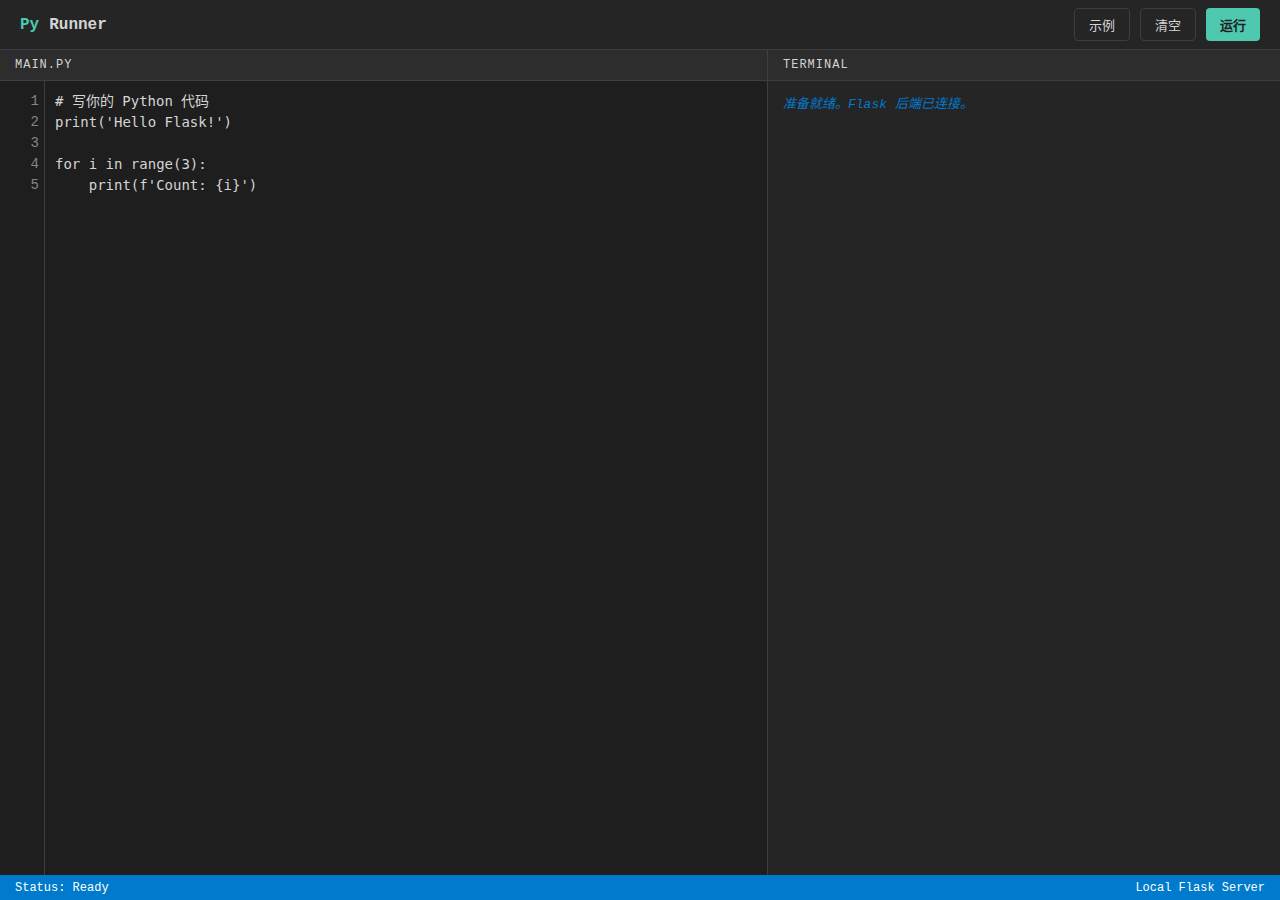
<file: templates/Onlinepy.html>
<!DOCTYPE html>
<html lang="zh-CN">
<head>
    <meta charset="UTF-8">
    <meta name="viewport" content="width=device-width, initial-scale=1.0">
    <title>Python在线运行编辑器</title>
    <style>
        /* --- 保持之前的 CSS 样式不变 --- */
        :root {
            --bg-dark: #1e1e1e;
            --bg-panel: #252526;
            --bg-editor: #1e1e1e;
            --text-main: #d4d4d4;
            --text-muted: #858585;
            --accent: #007acc;
            --accent-hover: #0062a3;
            --border: #3e3e42;
            --success: #4ec9b0;
            --error: #f48771;
            --warning: #cca700;
        }
        * { box-sizing: border-box; outline: none; }
        body, html { margin: 0; padding: 0; height: 100%; font-family: 'Consolas', 'Monaco', 'Courier New', monospace; background-color: var(--bg-dark); color: var(--text-main); overflow: hidden; }
        .app-container { display: flex; flex-direction: column; height: 100vh; }
        header { height: 50px; background-color: var(--bg-panel); border-bottom: 1px solid var(--border); display: flex; align-items: center; justify-content: space-between; padding: 0 20px; }
        .brand { font-weight: bold; font-size: 16px; display: flex; align-items: center; gap: 10px; }
        .brand span { color: var(--success); }
        .toolbar { display: flex; gap: 10px; }
        button { background-color: var(--bg-panel); border: 1px solid var(--border); color: var(--text-main); padding: 6px 14px; border-radius: 4px; cursor: pointer; font-size: 13px; font-family: inherit; transition: all 0.2s; display: flex; align-items: center; gap: 6px; }
        button:hover { background-color: #333; }
        button.primary { background-color: var(--success); color: #1e1e1e; border: none; font-weight: bold; }
        button.primary:hover { background-color: #3db89e; } button:disabled { opacity: 0.5; cursor: not-allowed; }
        main { flex: 1; display: flex; overflow: hidden; }
        .editor-section { flex: 1; display: flex; flex-direction: column; border-right: 1px solid var(--border); position: relative; }
        .code-wrapper { flex: 1; position: relative; overflow: hidden; display: flex; }
        .line-numbers { width: 45px; background-color: var(--bg-editor); color: var(--text-muted); text-align: right; padding: 10px 5px; font-size: 14px; line-height: 1.5; border-right: 1px solid var(--border); user-select: none; overflow: hidden; }
        textarea.code-input { flex: 1; background-color: var(--bg-editor); color: var(--text-main); border: none; resize: none; padding: 10px; font-size: 14px; line-height: 1.5; white-space: pre; overflow: auto; tab-size: 4; }
        .output-section { width: 40%; display: flex; flex-direction: column; background-color: var(--bg-panel); }
        .panel-header { padding: 8px 15px; background-color: #2d2d2d; border-bottom: 1px solid var(--border); font-size: 12px; text-transform: uppercase; letter-spacing: 1px; display: flex; justify-content: space-between; align-items: center; }
        .console-output { flex: 1; padding: 15px; overflow-y: auto; font-size: 13px; line-height: 1.4; }
        .log-line { margin-bottom: 4px; border-bottom: 1px solid #333; padding-bottom: 4px; }
        .log-stdout { color: var(--text-main); } .log-stderr { color: var(--error); } .log-system { color: var(--accent); font-style: italic; }
        footer { height: 25px; background-color: var(--accent); color: white; display: flex; align-items: center; padding: 0 15px; font-size: 12px; justify-content: space-between; }
        .toast { position: fixed; top: 60px; right: 20px; background: #333; color: #fff; padding: 10px 20px; border-radius: 4px; box-shadow: 0 4px 12px rgba(0,0,0,0.3); opacity: 0; transform: translateY(-10px); transition: all 0.3s; pointer-events: none; z-index: 100; }
        .toast.show { opacity: 1; transform: translateY(0); }
        @media (max-width: 768px) { main { flex-direction: column; } .output-section { width: 100%; height: 40%; border-top: 1px solid var(--border); } }
    </style>
</head>
<body>

<div class="app-container">
    <header>
        <div class="brand"><span>Py</span>Runner</div>
        <div class="toolbar">
            <button onclick="loadSample()">示例</button>
            <button onclick="clearConsole()">清空</button>
            <button id="btn-run" class="primary" onclick="runCode()">运行</button>
        </div>
    </header>

    <main>
        <section class="editor-section">
            <div class="panel-header">main.py</div>
            <div class="code-wrapper">
                <div class="line-numbers" id="line-numbers">1</div>
                <textarea id="code-editor" class="code-input" spellcheck="false"></textarea>
            </div>
        </section>

        <section class="output-section">
            <div class="panel-header">Terminal</div>
            <div id="console-output" class="console-output">
                <div class="log-system">准备就绪。Flask 后端已连接。</div>
            </div>
        </section>
    </main>

    <footer>
        <span>Status: Ready</span>
        <span>Local Flask Server</span>
    </footer>
</div>

<div id="toast" class="toast"></div>

<script>
    const editor = document.getElementById('code-editor');
    const lineNumbers = document.getElementById('line-numbers');
    const consoleOutput = document.getElementById('console-output');

    // 【关键修改】使用相对路径，不再需要完整 URL，也不会有跨域问题
    const API_URL = '/api/run';

    editor.value = "# 写你的 Python 代码\nprint('Hello Flask!')\n\nfor i in range(3):\n    print(f'Count: {i}')";

    // --- 编辑器逻辑保持不变 ---
    const syncScroll = () => { lineNumbers.scrollTop = editor.scrollTop; };
    const updateLineNumbers = () => {
        lineNumbers.innerHTML = editor.value.split('\n').map((_, i) => i + 1).join('<br>');
    };
    editor.addEventListener('input', updateLineNumbers);
    editor.addEventListener('scroll', syncScroll);
    editor.addEventListener('keydown', function(e) {
        if (e.key === 'Tab') {
            e.preventDefault();
            const start = this.selectionStart;
            const end = this.selectionEnd;
            this.value = this.value.substring(0, start) + "    " + this.value.substring(end);
            this.selectionStart = this.selectionEnd = start + 4;
        }
        if (e.ctrlKey && e.key === 'Enter') runCode();
    });
    updateLineNumbers();

    // --- 核心运行逻辑 ---
    async function runCode() {
        const code = editor.value;
        setLoading(true);
        addToConsole(">>> 正在执行...", "system");

        try {
            // 发送请求到 Flask 后端
            const response = await fetch(API_URL, {
                method: 'POST',
                headers: { 'Content-Type': 'application/json' },
                body: JSON.stringify({ code: code })
            });

            if (!response.ok) throw new Error(`HTTP 错误: ${response.status}`);

            const data = await response.json();

            if (data.output) addToConsole(data.output, 'stdout');
            if (data.error) addToConsole(data.error, 'stderr');

            showToast('执行完成');
        } catch (err) {
            addToConsole(`请求失败: ${err.message}`, 'stderr');
        } finally {
            setLoading(false);
        }
    }

    function addToConsole(text, type) {
        const div = document.createElement('div');
        div.className = `log-line log-${type}`;
        div.textContent = text;
        consoleOutput.appendChild(div);
        consoleOutput.scrollTop = consoleOutput.scrollHeight;
    }

    function clearConsole() { consoleOutput.innerHTML = ''; }
    function loadSample() {
        editor.value = "def test():\n    print('这是一个示例函数')\n    return [1, 2, 3]\n\nresult = test()\nprint(result)";
        updateLineNumbers();
    }

    function setLoading(isLoading) {
        const btn = document.getElementById('btn-run');
        btn.disabled = isLoading;
        btn.innerHTML = isLoading ? '运行中...' : '运行';
    }

    function showToast(msg) {
        const t = document.getElementById('toast');
        t.textContent = msg;
        t.classList.add('show');
        setTimeout(() => t.classList.remove('show'), 3000);
    }
</script>
</body>
</html>
</file>
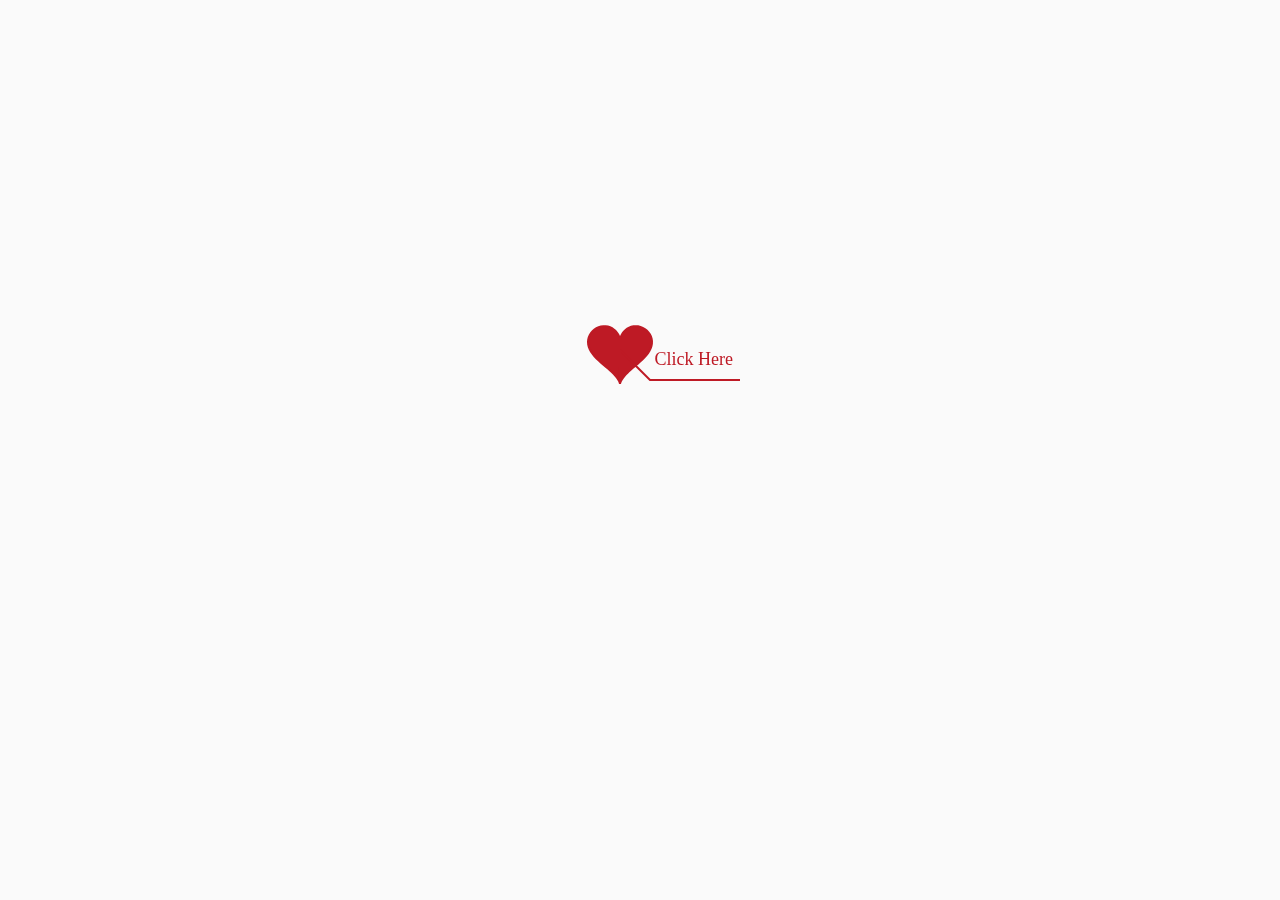
<file: templates/tree.html>
<!DOCTYPE html>
<html>
  <head>
    <meta charset="utf-8" />
    <title>长满爱心的数</title>
    <style>
      body {
        margin: 0;
        padding: 0;
        background: #fafafa;
        font-size: 14px;
        font-family: "微软雅黑", "宋体", sans-serif;
        color: #231f20;
        overflow: auto;
      }
      a {
        color: #000;
        font-size: 14px;
      }
      #main {
        width: 100%;
      }
      #wrap {
        position: relative;
        margin: 0 auto;
        width: 1100px;
        height: 680px;
        margin-top: 10px;
      }
      #text {
        width: 400px;
        height: 425px;
        left: 60px;
        top: 80px;
        position: absolute;
      }
      #code {
        display: none;
        font-size: 16px;
      }
      #clock-box {
        position: absolute;
        left: 60px;
        top: 550px;
        font-size: 28px;
        display: none;
      }
      #clock-box a {
        font-size: 28px;
        text-decoration: none;
      }
      #clock {
        margin-left: 48px;
      }
      #clock .digit {
        font-size: 64px;
      }
      #canvas {
        margin: 0 auto;
        width: 1100px;
        height: 680px;
      }
      #error {
        margin: 0 auto;
        text-align: center;
        margin-top: 60px;
        display: none;
      }
      .hand {
        cursor: pointer;
      }
      .say {
        margin-left: 5px;
      }
      .space {
        margin-right: 150px;
      }
    </style>
  </head>
  <body>
    <div id="main">
      <div id="error">
        抱歉！目前您的浏览器无法显示，请更新至最新版本或使用其他主流浏览器，谢谢合作。
      </div>
      <div id="wrap">
        <canvas id="canvas" width="1100" height="680"></canvas>
      </div>
    </div>
    <script
      type="text/javascript"
      src="../static/aixinshu/jquery.min.js"
    ></script>
    <script
      type="text/javascript"
      src="../static/aixinshu/jscex.min.js"
    ></script>
    <script
      type="text/javascript"
      src="../static/aixinshu/jscex-parser.js"
    ></script>
    <script
      type="text/javascript"
      src="../static/aixinshu/jscex-jit.js"
    ></script>
    <script
      type="text/javascript"
      src="../static/aixinshu/jscex-builderbase.min.js"
    ></script>
    <script
      type="text/javascript"
      src="../static/aixinshu/jscex-async.min.js"
    ></script>
    <script
      type="text/javascript"
      src="../static/aixinshu/jscex-async-powerpack.min.js"
    ></script>
    <script
      type="text/javascript"
      src="../static/aixinshu/functions.js"
      charset="utf-8"
    ></script>
    <script
      type="text/javascript"
      src="../static/aixinshu/love-tree_js_love.js"
      charset="utf-8"
    ></script>
    <script>
      (function () {
        var canvas = $("#canvas");
        if (!canvas[0].getContext) {
          $("#error").show();
          return false;
        }

        var width = canvas.width();
        var height = canvas.height();
        canvas.attr("width", width);
        canvas.attr("height", height);
        var opts = {
          seed: {
            x: width / 2 - 20,
            color: "rgb(190, 26, 37)",
            scale: 2
          },
          branch: [
            [
              535,
              680,
              570,
              250,
              500,
              200,
              30,
              100,
              [
                [
                  540,
                  500,
                  455,
                  417,
                  340,
                  400,
                  13,
                  100,
                  [[450, 435, 434, 430, 394, 395, 2, 40]]
                ],
                [
                  550,
                  445,
                  600,
                  356,
                  680,
                  345,
                  12,
                  100,
                  [[578, 400, 648, 409, 661, 426, 3, 80]]
                ],
                [539, 281, 537, 248, 534, 217, 3, 40],
                [
                  546,
                  397,
                  413,
                  247,
                  328,
                  244,
                  9,
                  80,
                  [
                    [427, 286, 383, 253, 371, 205, 2, 40],
                    [498, 345, 435, 315, 395, 330, 4, 60]
                  ]
                ],
                [
                  546,
                  357,
                  608,
                  252,
                  678,
                  221,
                  6,
                  100,
                  [[590, 293, 646, 277, 648, 271, 2, 80]]
                ]
              ]
            ]
          ],
          bloom: {
            num: 700,
            width: 1080,
            height: 650
          },
          footer: {
            width: 1200,
            height: 5,
            speed: 10
          }
        };

        var tree = new Tree(canvas[0], width, height, opts);
        var seed = tree.seed;
        var foot = tree.footer;
        var hold = 1;

        canvas
          .click(function (e) {
            var offset = canvas.offset(),
              x,
              y;
            x = e.pageX - offset.left;
            y = e.pageY - offset.top;
            if (seed.hover(x, y)) {
              hold = 0;
              canvas.unbind("click");
              canvas.unbind("mousemove");
              canvas.removeClass("hand");
            }
          })
          .mousemove(function (e) {
            var offset = canvas.offset(),
              x,
              y;
            x = e.pageX - offset.left;
            y = e.pageY - offset.top;
            canvas.toggleClass("hand", seed.hover(x, y));
          });

        var seedAnimate = eval(
          Jscex.compile("async", function () {
            seed.draw();
            while (hold) {
              $await(Jscex.Async.sleep(10));
            }
            while (seed.canScale()) {
              seed.scale(0.95);
              $await(Jscex.Async.sleep(10));
            }
            while (seed.canMove()) {
              seed.move(0, 2);
              foot.draw();
              $await(Jscex.Async.sleep(10));
            }
          })
        );

        var growAnimate = eval(
          Jscex.compile("async", function () {
            do {
              tree.grow();
              $await(Jscex.Async.sleep(10));
            } while (tree.canGrow());
          })
        );

        var flowAnimate = eval(
          Jscex.compile("async", function () {
            do {
              tree.flower(2);
              $await(Jscex.Async.sleep(10));
            } while (tree.canFlower());
          })
        );

        var moveAnimate = eval(
          Jscex.compile("async", function () {
            tree.snapshot("p1", 240, 0, 610, 680);
            canvas
              .parent()
              .css("background", "url(" + tree.toDataURL("image/png") + ")");
            canvas.css("background", "#fafafa");
            $await(Jscex.Async.sleep(300));
            canvas.css("background", "none");
          })
        );

        var jumpAnimate = eval(
          Jscex.compile("async", function () {
            var ctx = tree.ctx;
            while (true) {
              tree.ctx.clearRect(0, 0, width, height);
              tree.jump();
              foot.draw();
              $await(Jscex.Async.sleep(25));
            }
          })
        );

        var textAnimate = eval(
          Jscex.compile("async", function () {
            var together = new Date();
            together.setFullYear(2010, 1, 15); //时间年月日
            together.setHours(16); //小时
            together.setMinutes(53); //分钟
            together.setSeconds(0); //秒前一位
            together.setMilliseconds(2); //秒第二位

            $("#code").show().typewriter();
            $("#clock-box").fadeIn(500);
            while (true) {
              timeElapse(together);
              $await(Jscex.Async.sleep(1000));
            }
          })
        );

        var runAsync = eval(
          Jscex.compile("async", function () {
            $await(seedAnimate());
            $await(growAnimate());
            $await(flowAnimate());
            $await(moveAnimate());
            $await(jumpAnimate());
          })
        );

        runAsync().start();
      })();
    </script>
  </body>
</html>
</file>
